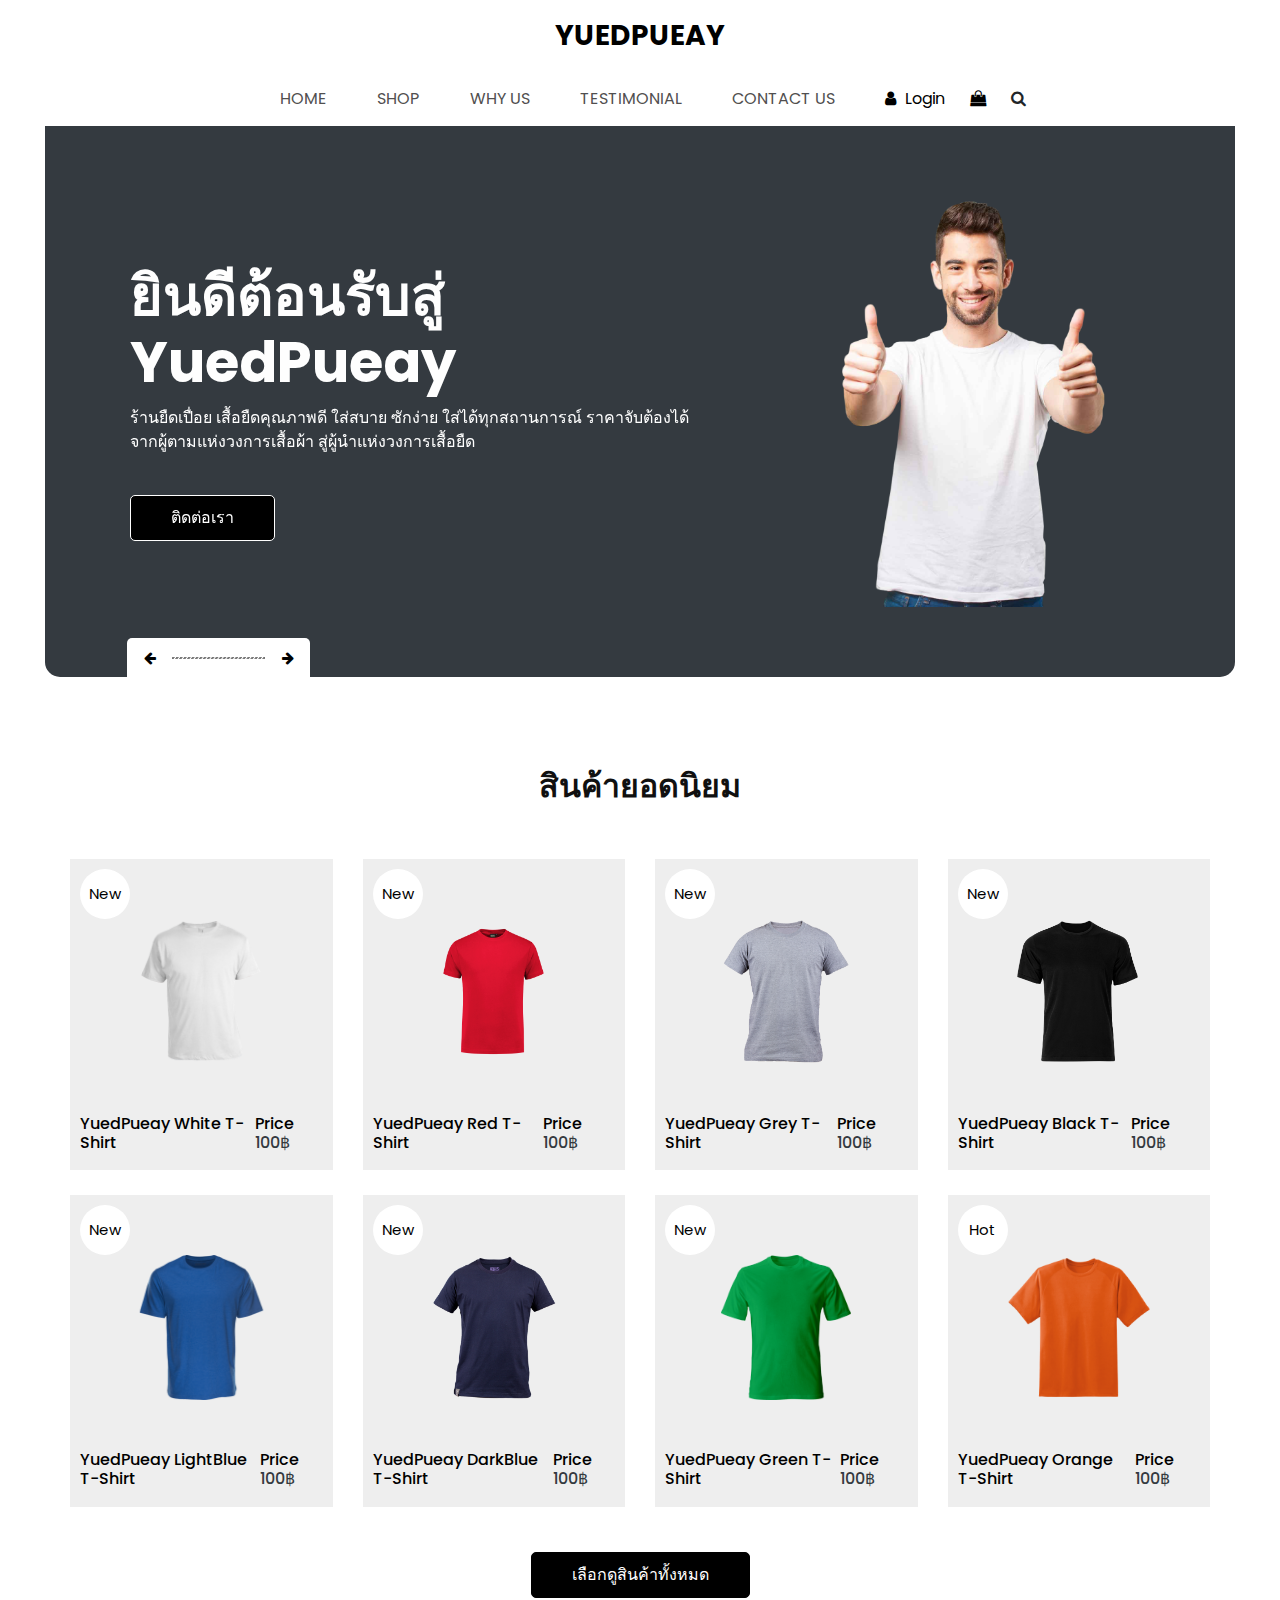
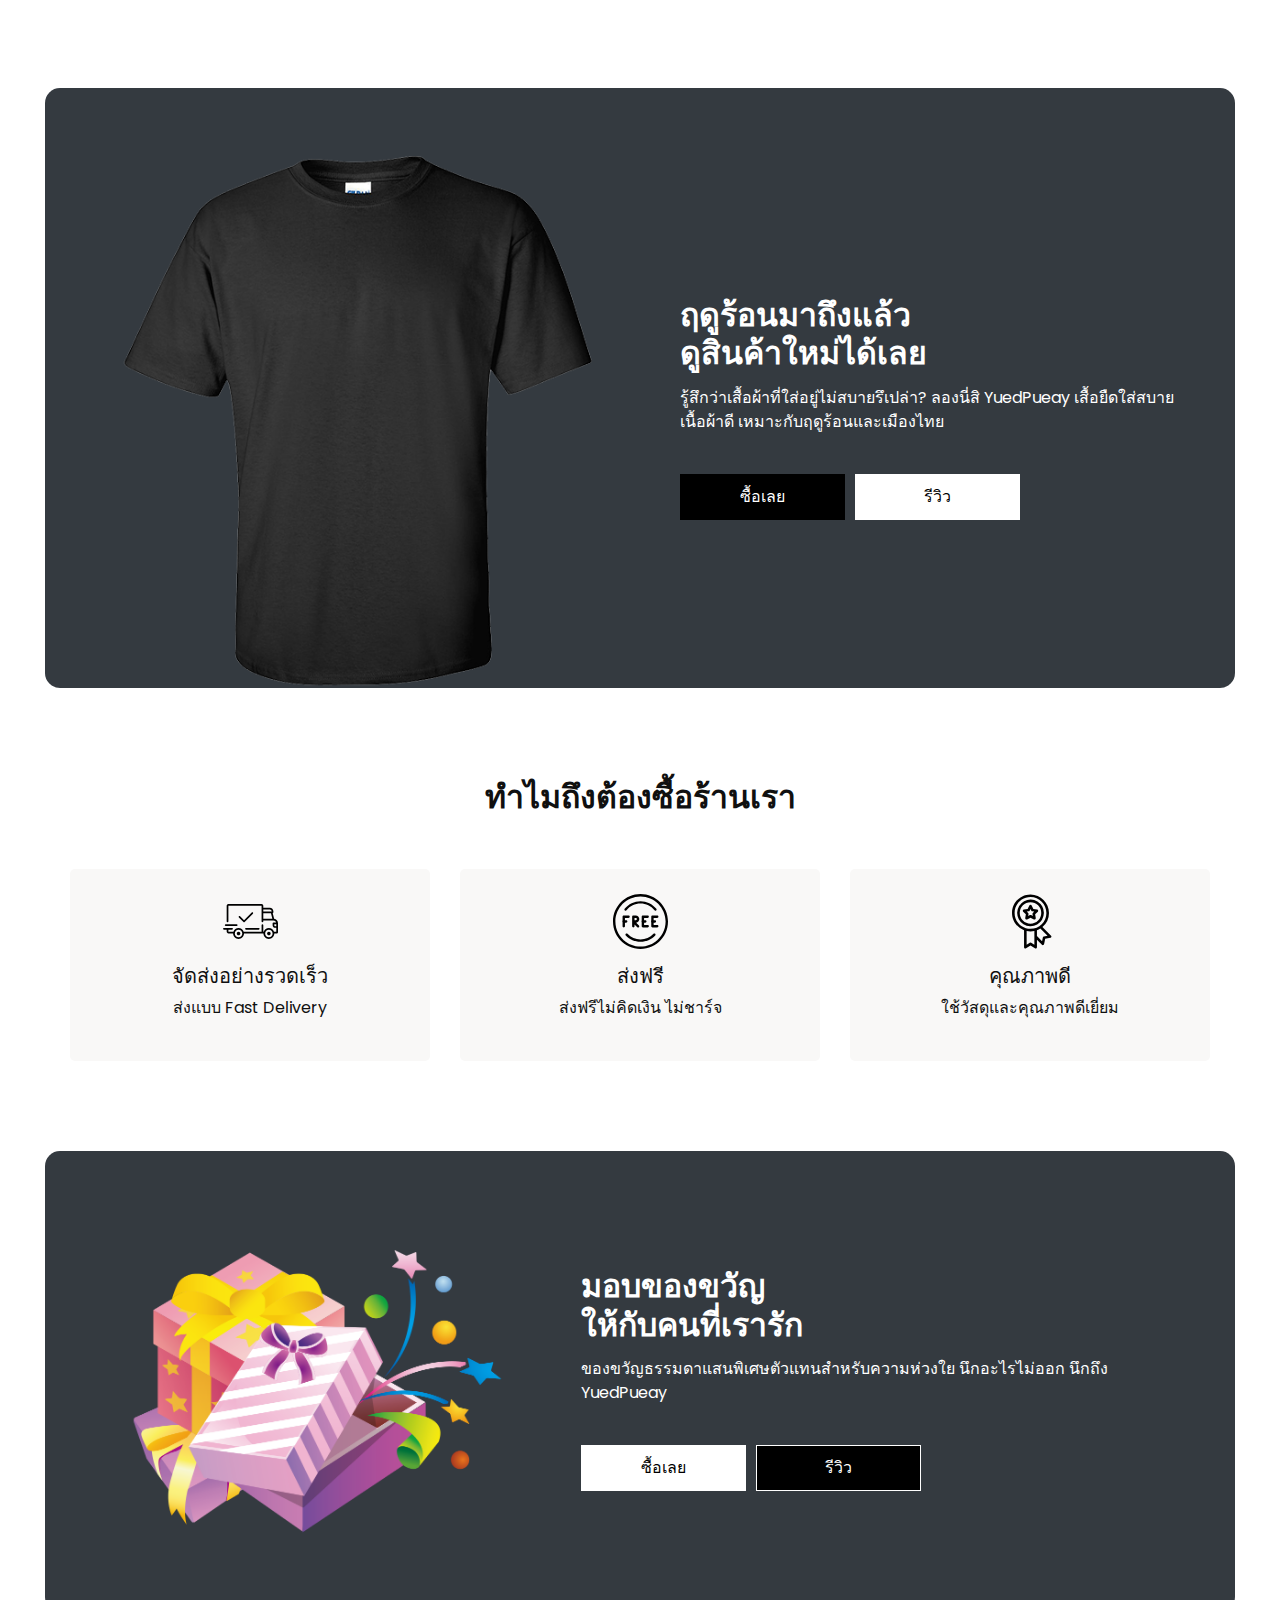
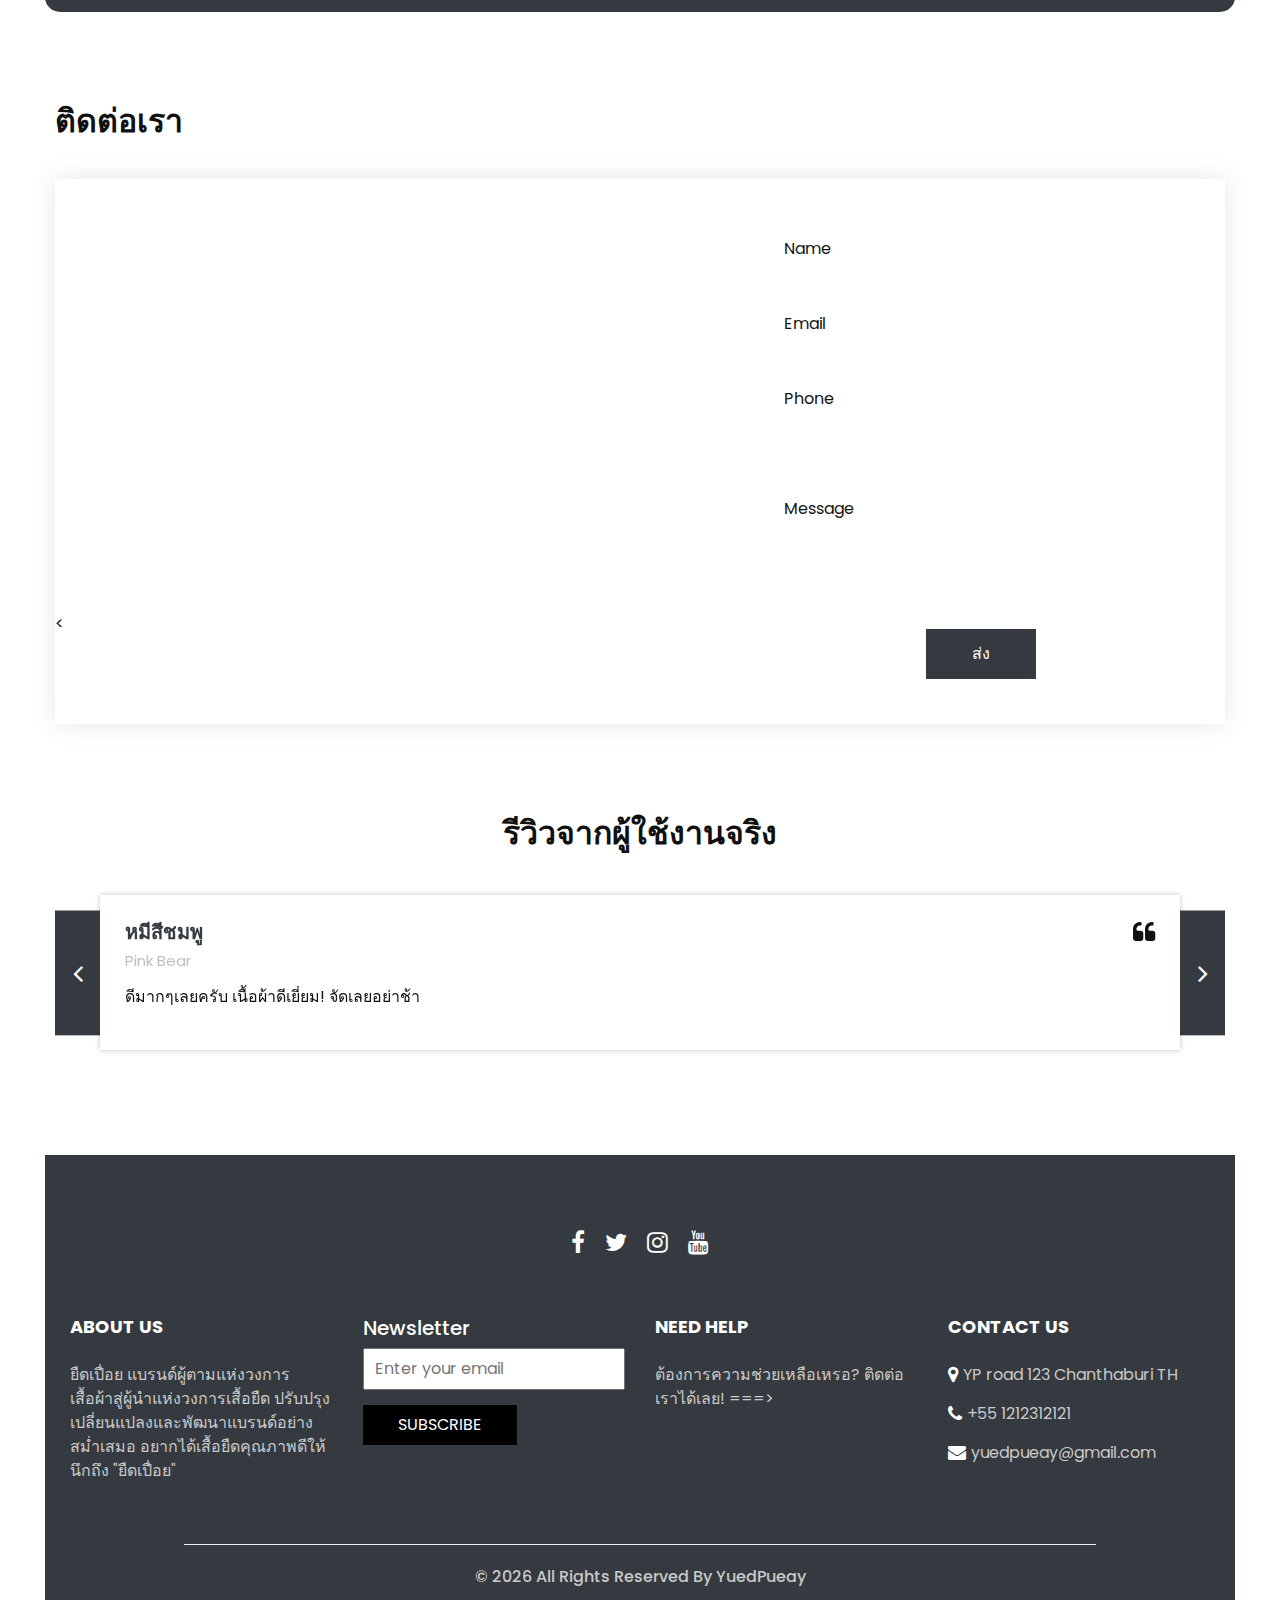
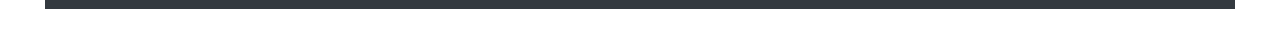
<file: index.html>
<!DOCTYPE html>
<html>

<head>
  <!-- Basic -->
  <meta charset="utf-8" />
  <meta http-equiv="X-UA-Compatible" content="IE=edge" />
  <!-- Mobile Metas -->
  <meta name="viewport" content="width=device-width, initial-scale=1, shrink-to-fit=no" />
  <!-- Site Metas -->
  <meta name="keywords" content="" />
  <meta name="description" content="" />
  <meta name="author" content="" />
  <link rel="shortcut icon" href="images/icon.png" type="image/x-icon">

  <title>
    YuedPueay
  </title>

  <!-- slider stylesheet -->
  <link rel="stylesheet" type="text/css" href="https://cdnjs.cloudflare.com/ajax/libs/OwlCarousel2/2.3.4/assets/owl.carousel.min.css" />

  <!-- bootstrap core css -->
  <link rel="stylesheet" type="text/css" href="css/bootstrap.css" />

  <!-- Custom styles for this template -->
  <link href="css/style.css" rel="stylesheet" />
  <!-- responsive style -->
  <link href="css/responsive.css" rel="stylesheet" />
</head>

<body>
  <div class="hero_area">
    <!-- header section strats -->
    <header class="header_section">
      <nav class="navbar navbar-expand-lg custom_nav-container ">
        <a class="navbar-brand" href="index.html">
          <span>
            YuedPueay
          </span>
        </a>
        <button class="navbar-toggler" type="button" data-toggle="collapse" data-target="#navbarSupportedContent" aria-controls="navbarSupportedContent" aria-expanded="false" aria-label="Toggle navigation">
          <span class=""></span>
        </button>

        <div class="collapse navbar-collapse" id="navbarSupportedContent">
          <ul class="navbar-nav  ">
            <li class="nav-item active">
              <a class="nav-link" href="index.html">Home <span class="sr-only">(current)</span></a>
            </li>
            <li class="nav-item">
              <a class="nav-link" href="shop.html">
                Shop
              </a>
            </li>
            <li class="nav-item">
              <a class="nav-link" href="why.html">
                Why Us
              </a>
            </li>
            <li class="nav-item">
              <a class="nav-link" href="testimonial.html">
                Testimonial
              </a>
            </li>
            <li class="nav-item">
              <a class="nav-link" href="contact.html">Contact Us</a>
            </li>
          </ul>
          <div class="user_option">
            <a href="">
              <i class="fa fa-user" aria-hidden="true"></i>
              <span>
                Login
              </span>
            </a>
            <a href="">
              <i class="fa fa-shopping-bag" aria-hidden="true"></i>
            </a>
            <form class="form-inline ">
              <button class="btn nav_search-btn" type="submit">
                <i class="fa fa-search" aria-hidden="true"></i>
              </button>
            </form>
          </div>
        </div>
      </nav>
    </header>
    <!-- end header section -->
    <!-- slider section -->

    <section class="slider_section">
      <div class="slider_container">
        <div id="carouselExampleIndicators" class="carousel slide" data-ride="carousel">
          <div class="carousel-inner">
            <div class="carousel-item active">
              <div class="container-fluid">
                <div class="row">
                  <div class="col-md-7">
                    <div class="detail-box">
                      <h1>
                        ยินดีต้อนรับสู่ <br>
                        YuedPueay
                      </h1>
                      <p>
                        ร้านยืดเปื่อย เสื้อยืดคุณภาพดี ใส่สบาย ซักง่าย ใส่ได้ทุกสถานการณ์ ราคาจับต้องได้ จากผู้ตามแห่งวงการเสื้อผ้า สู่ผู้นำแห่งวงการเสื้อยืด
                      </p>
                      <a href="contact.html">
                        ติดต่อเรา
                      </a>
                    </div>
                  </div>
                  <div class="col-md-5 ">
                    <div class="img-box">
                      <img src="images/pngegg.png" alt="" />
                    </div>
                  </div>
                </div>
              </div>
            </div>
            <div class="carousel-item ">
              <div class="container-fluid">
                <div class="row">
                  <div class="col-md-7">
                    <div class="detail-box">
                      <h1>
                        YuedPueay <br>
                        ผู้ตามสู่ผู้นำ
                      </h1>
                      <p>
                        ร้านยืดเปื่อย เสื้อยืดคุณภาพดี ใส่สบาย ซักง่าย ใส่ได้ทุกสถานการณ์ ราคาจับต้องได้ จากผู้ตามแห่งวงการเสื้อผ้า สู่ผู้นำแห่งวงการเสื้อยืด
                      </p>
                      <a href="">
                        ติดต่อเรา
                      </a>
                    </div>
                  </div>
                  <div class="col-md-5 ">
                    <div class="img-box">
                      <img src="images/pngegg.png" alt="" />
                    </div>
                  </div>
                </div>
              </div>
            </div>
            <div class="carousel-item ">
              <div class="container-fluid">
                <div class="row">
                  <div class="col-md-7">
                    <div class="detail-box">
                      <h1>
                        YuedPueay <br>
                        ราคาถูก จับต้องได้
                      </h1>
                      <p>
                        ร้านยืดเปื่อย เสื้อยืดคุณภาพดี ใส่สบาย ซักง่าย ใส่ได้ทุกสถานการณ์ ราคาจับต้องได้ จากผู้ตามแห่งวงการเสื้อผ้า สู่ผู้นำแห่งวงการเสื้อยืด
                      </p>
                      <a href="">
                        ติดต่อเรา
                      </a>
                    </div>
                  </div>
                  <div class="col-md-5 ">
                    <div class="img-box">
                      <img src="images/pngegg.png" alt="" />
                    </div>
                  </div>
                </div>
              </div>
            </div>
          </div>
          <div class="carousel_btn-box">
            <a class="carousel-control-prev" href="#carouselExampleIndicators" role="button" data-slide="prev">
              <i class="fa fa-arrow-left" aria-hidden="true"></i>
              <span class="sr-only">Previous</span>
            </a>
            <img src="images/line.png" alt="" />
            <a class="carousel-control-next" href="#carouselExampleIndicators" role="button" data-slide="next">
              <i class="fa fa-arrow-right" aria-hidden="true"></i>
              <span class="sr-only">Next</span>
            </a>
          </div>
        </div>
      </div>
    </section>

    <!-- end slider section -->
  </div>
  <!-- end hero area -->

  <!-- shop section -->

  <section class="shop_section layout_padding">
    <div class="container">
      <div class="heading_container heading_center">
        <h2>
          สินค้ายอดนิยม
        </h2>
      </div>
      <div class="row">
        <div class="col-sm-6 col-md-4 col-lg-3">
          <div class="box">
            <a href="">
              <div class="img-box">
                <img src="images/product 1.png" alt="">
              </div>
              <div class="detail-box">
                <h6>
                  YuedPueay White T-Shirt
                </h6>
                <h6>
                  Price
                  <span>
                    100฿
                  </span>
                </h6>
              </div>
              <div class="new">
                <span>
                  New
                </span>
              </div>
            </a>
          </div>
        </div>
        <div class="col-sm-6 col-md-4 col-lg-3">
          <div class="box">
            <a href="">
              <div class="img-box">
                <img src="images/product 2.png" alt="">
              </div>
              <div class="detail-box">
                <h6>
                  YuedPueay Red T-Shirt
                </h6>
                <h6>
                  Price
                  <span>
                    100฿
                  </span>
                </h6>
              </div>
              <div class="new">
                <span>
                  New
                </span>
              </div>
            </a>
          </div>
        </div>
        <div class="col-sm-6 col-md-4 col-lg-3">
          <div class="box">
            <a href="">
              <div class="img-box">
                <img src="images/product 3.png" alt="">
              </div>
              <div class="detail-box">
                <h6>
                  YuedPueay Grey T-Shirt
                </h6>
                <h6>
                  Price
                  <span>
                    100฿
                  </span>
                </h6>
              </div>
              <div class="new">
                <span>
                  New
                </span>
              </div>
            </a>
          </div>
        </div>
        <div class="col-sm-6 col-md-4 col-lg-3">
          <div class="box">
            <a href="">
              <div class="img-box">
                <img src="images/product 4.png" alt="">
              </div>
              <div class="detail-box">
                <h6>
                  YuedPueay Black T-Shirt
                </h6>
                <h6>
                  Price
                  <span>
                    100฿
                  </span>
                </h6>
              </div>
              <div class="new">
                <span>
                  New
                </span>
              </div>
            </a>
          </div>
        </div>
        <div class="col-sm-6 col-md-4 col-lg-3">
          <div class="box">
            <a href="">
              <div class="img-box">
                <img src="images/product 5.png" alt="">
              </div>
              <div class="detail-box">
                <h6>
                  YuedPueay LightBlue T-Shirt
                </h6>
                <h6>
                  Price
                  <span>
                    100฿
                  </span>
                </h6>
              </div>
              <div class="new">
                <span>
                  New
                </span>
              </div>
            </a>
          </div>
        </div>
        <div class="col-sm-6 col-md-4 col-lg-3">
          <div class="box">
            <a href="">
              <div class="img-box">
                <img src="images/product 6.png" alt="">
              </div>
              <div class="detail-box">
                <h6>
                  YuedPueay DarkBlue T-Shirt
                </h6>
                <h6>
                  Price
                  <span>
                    100฿
                  </span>
                </h6>
              </div>
              <div class="new">
                <span>
                  New
                </span>
              </div>
            </a>
          </div>
        </div>
        <div class="col-sm-6 col-md-4 col-lg-3">
          <div class="box">
            <a href="">
              <div class="img-box">
                <img src="images/product 7.png" alt="">
              </div>
              <div class="detail-box">
                <h6>
                  YuedPueay Green T-Shirt
                </h6>
                <h6>
                  Price
                  <span>
                    100฿
                  </span>
                </h6>
              </div>
              <div class="new">
                <span>
                  New
                </span>
              </div>
            </a>
          </div>
        </div>
        <div class="col-sm-6 col-md-4 col-lg-3">
          <div class="box">
            <a href="">
              <div class="img-box">
                <img src="images/product 8.png" alt="">
              </div>
              <div class="detail-box">
                <h6>
                  YuedPueay Orange T-Shirt
                </h6>
                <h6>
                  Price
                  <span>
                    100฿
                  </span>
                </h6>
              </div>
              <div class="new">
                <span>
                  Hot
                </span>
              </div>
            </a>
          </div>
        </div>
      </div>
      <div class="btn-box">
        <a href="shop.html">
          เลือกดูสินค้าทั้งหมด
        </a>
      </div>
    </div>
  </section>

  <!-- end shop section -->

  <!-- saving section -->

  <section class="saving_section ">
    <div class="box">
      <div class="container-fluid">
        <div class="row">
          <div class="col-lg-6">
            <div class="img-box">
              <img src="images/saving 2.png" alt="">
            </div>
          </div>
          <div class="col-lg-6">
            <div class="detail-box">
              <div class="heading_container">
                <h2>
                  ฤดูร้อนมาถึงแล้ว <br>
                  ดูสินค้าใหม่ได้เลย
                </h2>
              </div>
              <p>
                รู้สึกว่าเสื้อผ้าที่ใส่อยู่ไม่สบายรึเปล่า? ลองนี่สิ YuedPueay เสื้อยืดใส่สบาย เนื้อผ้าดี เหมาะกับฤดูร้อนและเมืองไทย
              </p>
              <div class="btn-box">
                <a href="shop.html" class="btn1">
                  ซื้อเลย
                </a>
                <a href="testimonial.html" class="btn2">
                  รีวิว
                </a>
              </div>
            </div>
          </div>
        </div>
      </div>
    </div>
  </section>

  <!-- end saving section -->

  <!-- why section -->

  <section class="why_section layout_padding">
    <div class="container">
      <div class="heading_container heading_center">
        <h2>
          ทำไมถึงต้องซื้อร้านเรา
        </h2>
      </div>
      <div class="row">
        <div class="col-md-4">
          <div class="box ">
            <div class="img-box">
              <svg version="1.1" id="Layer_1" xmlns="http://www.w3.org/2000/svg" xmlns:xlink="http://www.w3.org/1999/xlink" x="0px" y="0px" viewBox="0 0 512 512" style="enable-background:new 0 0 512 512;" xml:space="preserve">
                <g>
                  <g>
                    <path d="M476.158,231.363l-13.259-53.035c3.625-0.77,6.345-3.986,6.345-7.839v-8.551c0-18.566-15.105-33.67-33.67-33.67h-60.392
                 V110.63c0-9.136-7.432-16.568-16.568-16.568H50.772c-9.136,0-16.568,7.432-16.568,16.568V256c0,4.427,3.589,8.017,8.017,8.017
                 c4.427,0,8.017-3.589,8.017-8.017V110.63c0-0.295,0.239-0.534,0.534-0.534h307.841c0.295,0,0.534,0.239,0.534,0.534v145.372
                 c0,4.427,3.589,8.017,8.017,8.017c4.427,0,8.017-3.589,8.017-8.017v-9.088h94.569c0.008,0,0.014,0.002,0.021,0.002
                 c0.008,0,0.015-0.001,0.022-0.001c11.637,0.008,21.518,7.646,24.912,18.171h-24.928c-4.427,0-8.017,3.589-8.017,8.017v17.102
                 c0,13.851,11.268,25.119,25.119,25.119h9.086v35.273h-20.962c-6.886-19.883-25.787-34.205-47.982-34.205
                 s-41.097,14.322-47.982,34.205h-3.86v-60.393c0-4.427-3.589-8.017-8.017-8.017c-4.427,0-8.017,3.589-8.017,8.017v60.391H192.817
                 c-6.886-19.883-25.787-34.205-47.982-34.205s-41.097,14.322-47.982,34.205H50.772c-0.295,0-0.534-0.239-0.534-0.534v-17.637
                 h34.739c4.427,0,8.017-3.589,8.017-8.017s-3.589-8.017-8.017-8.017H8.017c-4.427,0-8.017,3.589-8.017,8.017
                 s3.589,8.017,8.017,8.017h26.188v17.637c0,9.136,7.432,16.568,16.568,16.568h43.304c-0.002,0.178-0.014,0.355-0.014,0.534
                 c0,27.996,22.777,50.772,50.772,50.772s50.772-22.776,50.772-50.772c0-0.18-0.012-0.356-0.014-0.534h180.67
                 c-0.002,0.178-0.014,0.355-0.014,0.534c0,27.996,22.777,50.772,50.772,50.772c27.995,0,50.772-22.776,50.772-50.772
                 c0-0.18-0.012-0.356-0.014-0.534h26.203c4.427,0,8.017-3.589,8.017-8.017v-85.511C512,251.989,496.423,234.448,476.158,231.363z
                  M375.182,144.301h60.392c9.725,0,17.637,7.912,17.637,17.637v0.534h-78.029V144.301z M375.182,230.881v-52.376h71.235
                 l13.094,52.376H375.182z M144.835,401.904c-19.155,0-34.739-15.583-34.739-34.739s15.584-34.739,34.739-34.739
                 c19.155,0,34.739,15.583,34.739,34.739S163.99,401.904,144.835,401.904z M427.023,401.904c-19.155,0-34.739-15.583-34.739-34.739
                 s15.584-34.739,34.739-34.739c19.155,0,34.739,15.583,34.739,34.739S446.178,401.904,427.023,401.904z M495.967,299.29h-9.086
                 c-5.01,0-9.086-4.076-9.086-9.086v-9.086h18.171V299.29z" />
                  </g>
                </g>
                <g>
                  <g>
                    <path d="M144.835,350.597c-9.136,0-16.568,7.432-16.568,16.568c0,9.136,7.432,16.568,16.568,16.568
                 c9.136,0,16.568-7.432,16.568-16.568C161.403,358.029,153.971,350.597,144.835,350.597z" />
                  </g>
                </g>
                <g>
                  <g>
                    <path d="M427.023,350.597c-9.136,0-16.568,7.432-16.568,16.568c0,9.136,7.432,16.568,16.568,16.568
                 c9.136,0,16.568-7.432,16.568-16.568C443.591,358.029,436.159,350.597,427.023,350.597z" />
                  </g>
                </g>
                <g>
                  <g>
                    <path d="M332.96,316.393H213.244c-4.427,0-8.017,3.589-8.017,8.017s3.589,8.017,8.017,8.017H332.96
                 c4.427,0,8.017-3.589,8.017-8.017S337.388,316.393,332.96,316.393z" />
                  </g>
                </g>
                <g>
                  <g>
                    <path d="M127.733,282.188H25.119c-4.427,0-8.017,3.589-8.017,8.017s3.589,8.017,8.017,8.017h102.614
                 c4.427,0,8.017-3.589,8.017-8.017S132.16,282.188,127.733,282.188z" />
                  </g>
                </g>
                <g>
                  <g>
                    <path d="M278.771,173.37c-3.13-3.13-8.207-3.13-11.337,0.001l-71.292,71.291l-37.087-37.087c-3.131-3.131-8.207-3.131-11.337,0
                 c-3.131,3.131-3.131,8.206,0,11.337l42.756,42.756c1.565,1.566,3.617,2.348,5.668,2.348s4.104-0.782,5.668-2.348l76.96-76.96
                 C281.901,181.576,281.901,176.501,278.771,173.37z" />
                  </g>
                </g>
                <g>
                </g>
                <g>
                </g>
                <g>
                </g>
                <g>
                </g>
                <g>
                </g>
                <g>
                </g>
                <g>
                </g>
                <g>
                </g>
                <g>
                </g>
                <g>
                </g>
                <g>
                </g>
                <g>
                </g>
                <g>
                </g>
                <g>
                </g>
                <g>
                </g>
              </svg>
            </div>
            <div class="detail-box">
              <h5>
                จัดส่งอย่างรวดเร็ว
              </h5>
              <p>
                ส่งแบบ Fast Delivery
              </p>
            </div>
          </div>
        </div>
        <div class="col-md-4">
          <div class="box ">
            <div class="img-box">
              <svg version="1.1" id="Capa_1" xmlns="http://www.w3.org/2000/svg" xmlns:xlink="http://www.w3.org/1999/xlink" x="0px" y="0px" viewBox="0 0 490.667 490.667" style="enable-background:new 0 0 490.667 490.667;" xml:space="preserve">
                <g>
                  <g>
                    <path d="M138.667,192H96c-5.888,0-10.667,4.779-10.667,10.667V288c0,5.888,4.779,10.667,10.667,10.667s10.667-4.779,10.667-10.667
                 v-74.667h32c5.888,0,10.667-4.779,10.667-10.667S144.555,192,138.667,192z" />
                  </g>
                </g>
                <g>
                  <g>
                    <path d="M117.333,234.667H96c-5.888,0-10.667,4.779-10.667,10.667S90.112,256,96,256h21.333c5.888,0,10.667-4.779,10.667-10.667
                 S123.221,234.667,117.333,234.667z" />
                  </g>
                </g>
                <g>
                  <g>
                    <path d="M245.333,0C110.059,0,0,110.059,0,245.333s110.059,245.333,245.333,245.333s245.333-110.059,245.333-245.333
                 S380.608,0,245.333,0z M245.333,469.333c-123.52,0-224-100.48-224-224s100.48-224,224-224s224,100.48,224,224
                 S368.853,469.333,245.333,469.333z" />
                  </g>
                </g>
                <g>
                  <g>
                    <path d="M386.752,131.989C352.085,88.789,300.544,64,245.333,64s-106.752,24.789-141.419,67.989
                 c-3.691,4.587-2.965,11.307,1.643,14.997c4.587,3.691,11.307,2.965,14.976-1.643c30.613-38.144,76.096-60.011,124.8-60.011
                 s94.187,21.867,124.779,60.011c2.112,2.624,5.205,3.989,8.32,3.989c2.368,0,4.715-0.768,6.677-2.347
                 C389.717,143.296,390.443,136.576,386.752,131.989z" />
                  </g>
                </g>
                <g>
                  <g>
                    <path d="M376.405,354.923c-4.224-4.032-11.008-3.861-15.061,0.405c-30.613,32.235-71.808,50.005-116.011,50.005
                 s-85.397-17.771-115.989-50.005c-4.032-4.309-10.816-4.437-15.061-0.405c-4.309,4.053-4.459,10.816-0.405,15.083
                 c34.667,36.544,81.344,56.661,131.456,56.661s96.789-20.117,131.477-56.661C380.864,365.739,380.693,358.976,376.405,354.923z" />
                  </g>
                </g>
                <g>
                  <g>
                    <path d="M206.805,255.723c15.701-2.027,27.861-15.488,27.861-31.723c0-17.643-14.357-32-32-32h-21.333
                 c-5.888,0-10.667,4.779-10.667,10.667v42.581c0,0.043,0,0.107,0,0.149V288c0,5.888,4.779,10.667,10.667,10.667
                 S192,293.888,192,288v-16.917l24.448,24.469c2.091,2.069,4.821,3.115,7.552,3.115c2.731,0,5.461-1.045,7.531-3.136
                 c4.16-4.16,4.16-10.923,0-15.083L206.805,255.723z M192,234.667v-21.333h10.667c5.867,0,10.667,4.779,10.667,10.667
                 s-4.8,10.667-10.667,10.667H192z" />
                  </g>
                </g>
                <g>
                  <g>
                    <path d="M309.333,277.333h-32v-64h32c5.888,0,10.667-4.779,10.667-10.667S315.221,192,309.333,192h-42.667
                 c-5.888,0-10.667,4.779-10.667,10.667V288c0,5.888,4.779,10.667,10.667,10.667h42.667c5.888,0,10.667-4.779,10.667-10.667
                 S315.221,277.333,309.333,277.333z" />
                  </g>
                </g>
                <g>
                  <g>
                    <path d="M288,234.667h-21.333c-5.888,0-10.667,4.779-10.667,10.667S260.779,256,266.667,256H288
                 c5.888,0,10.667-4.779,10.667-10.667S293.888,234.667,288,234.667z" />
                  </g>
                </g>
                <g>
                  <g>
                    <path d="M394.667,277.333h-32v-64h32c5.888,0,10.667-4.779,10.667-10.667S400.555,192,394.667,192H352
                 c-5.888,0-10.667,4.779-10.667,10.667V288c0,5.888,4.779,10.667,10.667,10.667h42.667c5.888,0,10.667-4.779,10.667-10.667
                 S400.555,277.333,394.667,277.333z" />
                  </g>
                </g>
                <g>
                  <g>
                    <path d="M373.333,234.667H352c-5.888,0-10.667,4.779-10.667,10.667S346.112,256,352,256h21.333
                 c5.888,0,10.667-4.779,10.667-10.667S379.221,234.667,373.333,234.667z" />
                  </g>
                </g>
                <g>
                </g>
                <g>
                </g>
                <g>
                </g>
                <g>
                </g>
                <g>
                </g>
                <g>
                </g>
                <g>
                </g>
                <g>
                </g>
                <g>
                </g>
                <g>
                </g>
                <g>
                </g>
                <g>
                </g>
                <g>
                </g>
                <g>
                </g>
                <g>
                </g>
              </svg>
            </div>
            <div class="detail-box">
              <h5>
                ส่งฟรี
              </h5>
              <p>
                ส่งฟรีไม่คิดเงิน ไม่ชาร์จ
              </p>
            </div>
          </div>
        </div>
        <div class="col-md-4">
          <div class="box ">
            <div class="img-box">
              <svg id="_30_Premium" height="512" viewBox="0 0 512 512" width="512" xmlns="http://www.w3.org/2000/svg" data-name="30_Premium">
                <g id="filled">
                  <path d="m252.92 300h3.08a124.245 124.245 0 1 0 -4.49-.09c.075.009.15.023.226.03.394.039.789.06 1.184.06zm-96.92-124a100 100 0 1 1 100 100 100.113 100.113 0 0 1 -100-100z" />
                  <path d="m447.445 387.635-80.4-80.4a171.682 171.682 0 0 0 60.955-131.235c0-94.841-77.159-172-172-172s-172 77.159-172 172c0 73.747 46.657 136.794 112 161.2v158.8c-.3 9.289 11.094 15.384 18.656 9.984l41.344-27.562 41.344 27.562c7.574 5.4 18.949-.7 18.656-9.984v-70.109l46.6 46.594c6.395 6.789 18.712 3.025 20.253-6.132l9.74-48.724 48.725-9.742c9.163-1.531 12.904-13.893 6.127-20.252zm-339.445-211.635c0-81.607 66.393-148 148-148s148 66.393 148 148-66.393 148-148 148-148-66.393-148-148zm154.656 278.016a12 12 0 0 0 -13.312 0l-29.344 19.562v-129.378a172.338 172.338 0 0 0 72 0v129.38zm117.381-58.353a12 12 0 0 0 -9.415 9.415l-6.913 34.58-47.709-47.709v-54.749a171.469 171.469 0 0 0 31.467-15.6l67.151 67.152z" />
                  <path d="m287.62 236.985c8.349 4.694 19.251-3.212 17.367-12.618l-5.841-35.145 25.384-25c7.049-6.5 2.89-19.3-6.634-20.415l-35.23-5.306-15.933-31.867c-4.009-8.713-17.457-8.711-21.466 0l-15.933 31.866-35.23 5.306c-9.526 1.119-13.681 13.911-6.634 20.415l25.384 25-5.841 35.145c-1.879 9.406 9 17.31 17.367 12.618l31.62-16.414zm-53-32.359 2.928-17.615a12 12 0 0 0 -3.417-10.516l-12.721-12.531 17.658-2.66a12 12 0 0 0 8.947-6.5l7.985-15.971 7.985 15.972a12 12 0 0 0 8.947 6.5l17.658 2.66-12.723 12.535a12 12 0 0 0 -3.417 10.516l2.928 17.615-15.849-8.231a12 12 0 0 0 -11.058 0z" />
                </g>
              </svg>
            </div>
            <div class="detail-box">
              <h5>
                คุณภาพดี
              </h5>
              <p>
                ใช้วัสดุและคุณภาพดีเยี่ยม
              </p>
            </div>
          </div>
        </div>
      </div>
    </div>
  </section>

  <!-- end why section -->


  <!-- gift section -->

  <section class="gift_section layout_padding-bottom">
    <div class="box ">
      <div class="container-fluid">
        <div class="row">
          <div class="col-md-5">
            <div class="img_container">
              <div class="img-box">
                <img src="images/Gift 01.png" alt="">
              </div>
            </div>
          </div>
          <div class="col-md-7">
            <div class="detail-box">
              <div class="heading_container">
                <h2>
                  มอบของขวัญ <br>
                  ให้กับคนที่เรารัก
                </h2>
              </div>
              <p>
                ของขวัญธรรมดาแสนพิเศษตัวแทนสำหรับความห่วงใย นึกอะไรไม่ออก นึกถึง YuedPueay
              </p>
              <div class="btn-box">
                <a href="shop.html" class="btn1">
                  ซื้อเลย
                </a>
                <a href="testimonial.html" class="btn2">
                  รีวิว
                </a>
              </div>
            </div>
          </div>
        </div>
      </div>
    </div>
  </section>


  <!-- end gift section -->


  <!-- contact section -->

  <section class="contact_section ">
    <div class="container px-0">
      <div class="heading_container ">
        <h2 class="">
          ติดต่อเรา
        </h2>
      </div>
    </div>
    <div class="container container-bg">
      <div class="row">
        <div class="col-lg-7 col-md-6 px-0">
          <div class="map_container">
            <div class="map-responsive">
              <<iframe src="https://www.google.com/maps/embed?pb=!1m17!1m12!1m3!1d973.450288350264!2d102.09924592847571!3d12.595352999227204!2m3!1f0!2f0!3f0!3m2!1i1024!2i768!4f13.1!3m2!1m1!2zMTLCsDM1JzQzLjMiTiAxMDLCsDA1JzU5LjYiRQ!5e0!3m2!1sth!2sth!4v1694442106996!5m2!1sth!2sth" width="600" height="450" style="border:0;" allowfullscreen="" loading="lazy" referrerpolicy="no-referrer-when-downgrade"></iframe>
            </div>
          </div>
        </div>
        <div class="col-md-6 col-lg-5 px-0">
          <form action="#">
            <div>
              <input type="text" placeholder="Name" />
            </div>
            <div>
              <input type="email" placeholder="Email" />
            </div>
            <div>
              <input type="text" placeholder="Phone" />
            </div>
            <div>
              <input type="text" class="message-box" placeholder="Message" />
            </div>
            <div class="d-flex ">
              <button>
                ส่ง
              </button>
            </div>
          </form>
        </div>
      </div>
    </div>
  </section>

  <!-- end contact section -->

  <!-- client section -->
  <section class="client_section layout_padding">
    <div class="container">
      <div class="heading_container heading_center">
        <h2>
          รีวิวจากผู้ใช้งานจริง
        </h2>
      </div>
    </div>
    <div class="container px-0">
      <div id="customCarousel2" class="carousel  carousel-fade" data-ride="carousel">
        <div class="carousel-inner">
          <div class="carousel-item active">
            <div class="box">
              <div class="client_info">
                <div class="client_name">
                  <h5>
                    หมีสีชมพู
                  </h5>
                  <h6>
                    Pink Bear
                  </h6>
                </div>
                <i class="fa fa-quote-left" aria-hidden="true"></i>
              </div>
              <p>
                ดีมากๆเลยครับ เนื้อผ้าดีเยี่ยม! จัดเลยอย่าช้า
              </p>
            </div>
          </div>
          <div class="carousel-item">
            <div class="box">
              <div class="client_info">
                <div class="client_name">
                  <h5>
                    ไอรอนแมนเมืองไทย
                  </h5>
                  <h6>
                    IronMan Thailand
                  </h6>
                </div>
                <i class="fa fa-quote-left" aria-hidden="true"></i>
              </div>
              <p>
                อากาศร้อนแบบนี้ เนื้อผ้าแบบนี้เหมาะมากครับ ใส่สบาย ไม่อับ ถูกใจไอรอนแมนสุดๆ !
              </p>
            </div>
          </div>
          <div class="carousel-item">
            <div class="box">
              <div class="client_info">
                <div class="client_name">
                  <h5>
                    จอห์นวิค
                  </h5>
                  <h6>
                    JohnWick
                  </h6>
                </div>
                <i class="fa fa-quote-left" aria-hidden="true"></i>
              </div>
              <p>
                เปื่อนสีแดงแค่ไหนก็ซักออกได้ สวยด้วยนะ ถูกใจด้วย ถูกใจสุดๆ 
              </p>
            </div>
          </div>
        </div>
        <div class="carousel_btn-box">
          <a class="carousel-control-prev" href="#customCarousel2" role="button" data-slide="prev">
            <i class="fa fa-angle-left" aria-hidden="true"></i>
            <span class="sr-only">Previous</span>
          </a>
          <a class="carousel-control-next" href="#customCarousel2" role="button" data-slide="next">
            <i class="fa fa-angle-right" aria-hidden="true"></i>
            <span class="sr-only">Next</span>
          </a>
        </div>
      </div>
    </div>
  </section>
  <!-- end client section -->

  <!-- info section -->

  <section class="info_section  layout_padding2-top">
    <div class="social_container">
      <div class="social_box">
        <a href="https://www.facebook.com">
          <i class="fa fa-facebook" aria-hidden="true"></i>
        </a>
        <a href="https://twitter.com/?lang=th">
          <i class="fa fa-twitter" aria-hidden="true"></i>
        </a>
        <a href="https://www.instagram.com/">
          <i class="fa fa-instagram" aria-hidden="true"></i>
        </a>
        <a href="https://www.youtube.com/?hl=th">
          <i class="fa fa-youtube" aria-hidden="true"></i>
        </a>
      </div>
    </div>
    <div class="info_container ">
      <div class="container">
        <div class="row">
          <div class="col-md-6 col-lg-3">
            <h6>
              ABOUT US
            </h6>
            <p>
              ยืดเปื่อย แบรนด์ผู้ตามแห่งวงการเสื้อผ้าสู่ผู้นำแห่งวงการเสื้อยืด ปรับปรุง เปลี่ยนแปลงและพัฒนาแบรนด์อย่างสม่ำเสมอ อยากได้เสื้อยืดคุณภาพดีให้นึกถึง "ยืดเปื่อย"
            </p>
          </div>
          <div class="col-md-6 col-lg-3">
            <div class="info_form ">
              <h5>
                Newsletter
              </h5>
              <form action="#">
                <input type="email" placeholder="Enter your email">
                <button>
                  Subscribe
                </button>
              </form>
            </div>
          </div>
          <div class="col-md-6 col-lg-3">
            <h6>
              NEED HELP
            </h6>
            <p>
              ต้องการความช่วยเหลือเหรอ? ติดต่อเราได้เลย! ===>
            </p>
          </div>
          <div class="col-md-6 col-lg-3">
            <h6>
              CONTACT US
            </h6>
            <div class="info_link-box">
              <a href="">
                <i class="fa fa-map-marker" aria-hidden="true"></i>
                <span> YP road 123 Chanthaburi TH </span>
              </a>
              <a href="">
                <i class="fa fa-phone" aria-hidden="true"></i>
                <span>+55 1212312121</span>
              </a>
              <a href="">
                <i class="fa fa-envelope" aria-hidden="true"></i>
                <span> yuedpueay@gmail.com</span>
              </a>
            </div>
          </div>
        </div>
      </div>
    </div>
    <!-- footer section -->
    <footer class=" footer_section">
      <div class="container">
        <p>
          &copy; <span id="displayYear"></span> All Rights Reserved By
          <a href="https://html.design/">YuedPueay</a>
        </p>
      </div>
    </footer>
    <!-- footer section -->

  </section>

  <!-- end info section -->


  <script src="js/jquery-3.4.1.min.js"></script>
  <script src="js/bootstrap.js"></script>
  <script src="https://cdnjs.cloudflare.com/ajax/libs/OwlCarousel2/2.3.4/owl.carousel.min.js">
  </script>
  <script src="js/custom.js"></script>

</body>

</html>
</file>
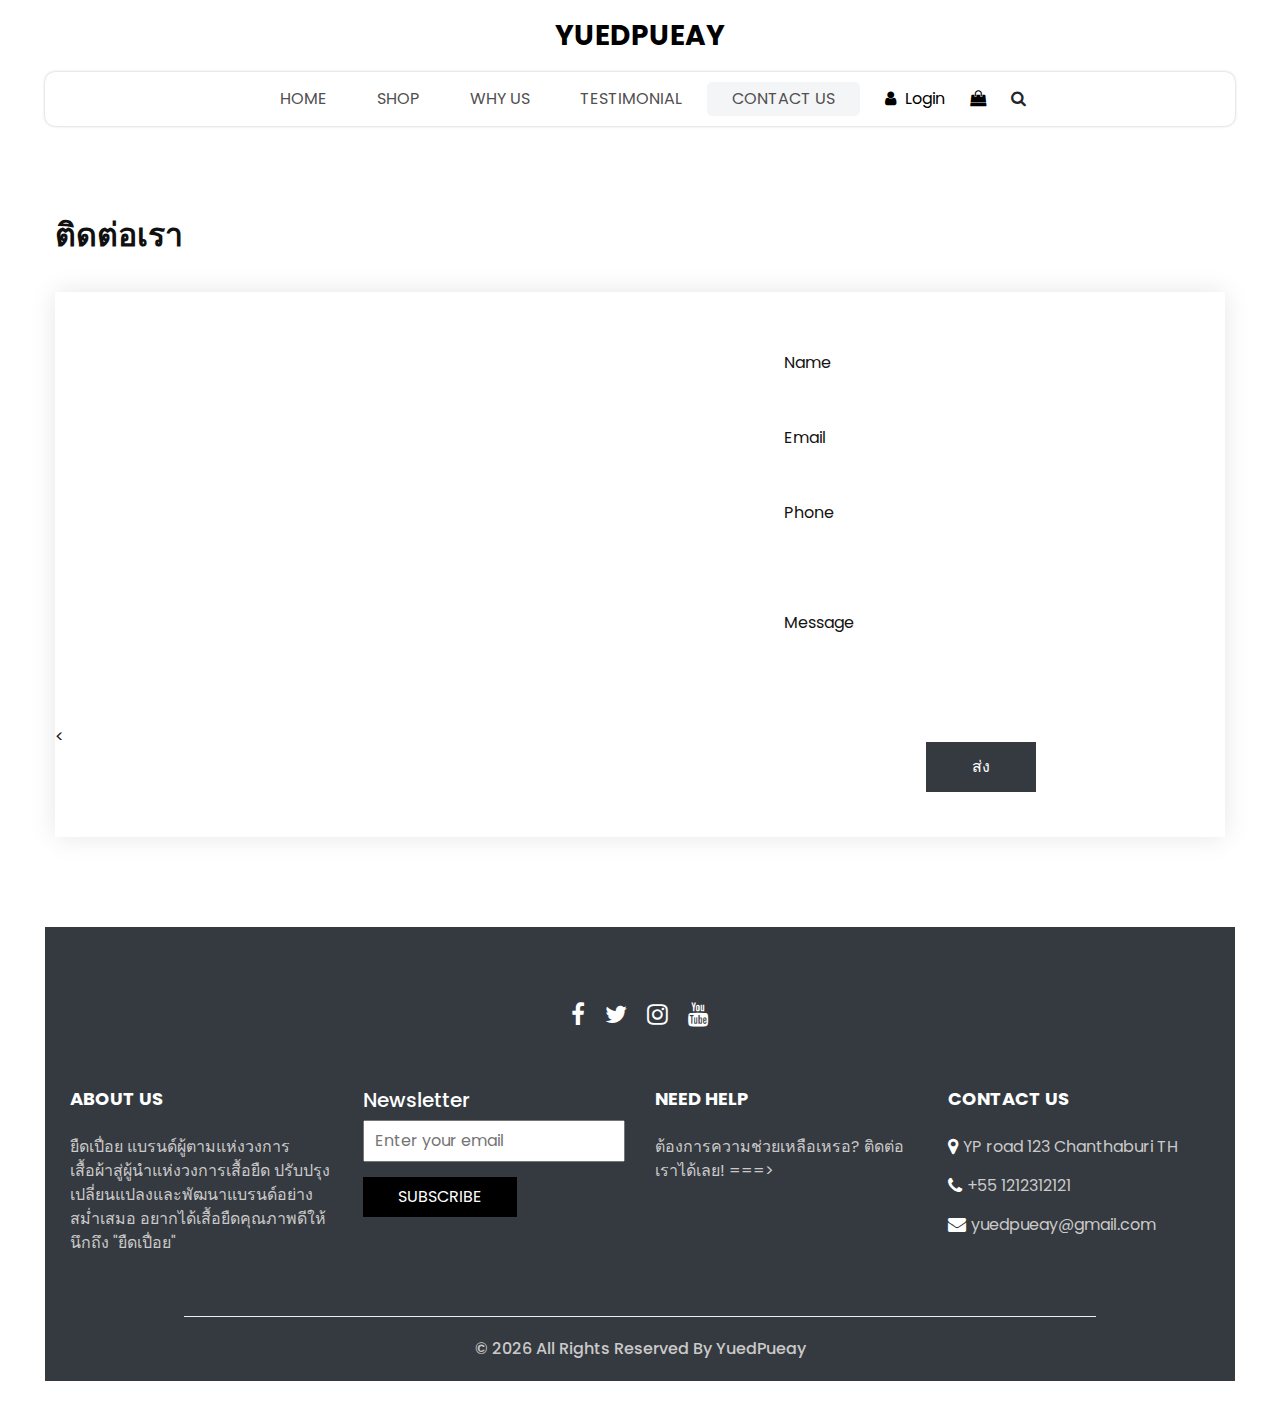
<file: contact.html>
<!DOCTYPE html>
<html>

<head>
  <!-- Basic -->
  <meta charset="utf-8" />
  <meta http-equiv="X-UA-Compatible" content="IE=edge" />
  <!-- Mobile Metas -->
  <meta name="viewport" content="width=device-width, initial-scale=1, shrink-to-fit=no" />
  <!-- Site Metas -->
  <meta name="keywords" content="" />
  <meta name="description" content="" />
  <meta name="author" content="" />
  <link rel="shortcut icon" href="images/icon.png" type="image/x-icon">

  <title>
    YuedPueay
  </title>

  <!-- slider stylesheet -->
  <link rel="stylesheet" type="text/css" href="https://cdnjs.cloudflare.com/ajax/libs/OwlCarousel2/2.3.4/assets/owl.carousel.min.css" />

  <!-- bootstrap core css -->
  <link rel="stylesheet" type="text/css" href="css/bootstrap.css" />

  <!-- Custom styles for this template -->
  <link href="css/style.css" rel="stylesheet" />
  <!-- responsive style -->
  <link href="css/responsive.css" rel="stylesheet" />
</head>

<body>
  <div class="hero_area">
    <!-- header section strats -->
    <header class="header_section">
      <nav class="navbar navbar-expand-lg custom_nav-container ">
        <a class="navbar-brand" href="index.html">
          <span>
            YuedPueay
          </span>
        </a>
        <button class="navbar-toggler" type="button" data-toggle="collapse" data-target="#navbarSupportedContent" aria-controls="navbarSupportedContent" aria-expanded="false" aria-label="Toggle navigation">
          <span class=""></span>
        </button>

        <div class="collapse navbar-collapse innerpage_navbar" id="navbarSupportedContent">
          <ul class="navbar-nav  ">
            <li class="nav-item ">
              <a class="nav-link" href="index.html">Home <span class="sr-only">(current)</span></a>
            </li>
            <li class="nav-item">
              <a class="nav-link" href="shop.html">
                Shop
              </a>
            </li>
            <li class="nav-item">
              <a class="nav-link" href="why.html">
                Why Us
              </a>
            </li>
            <li class="nav-item">
              <a class="nav-link" href="testimonial.html">
                Testimonial
              </a>
            </li>
            <li class="nav-item active">
              <a class="nav-link" href="contact.html">Contact Us</a>
            </li>
          </ul>
          <div class="user_option">
            <a href="">
              <i class="fa fa-user" aria-hidden="true"></i>
              <span>
                Login
              </span>
            </a>
            <a href="">
              <i class="fa fa-shopping-bag" aria-hidden="true"></i>
            </a>
            <form class="form-inline ">
              <button class="btn nav_search-btn" type="submit">
                <i class="fa fa-search" aria-hidden="true"></i>
              </button>
            </form>
          </div>
        </div>
      </nav>
    </header>
    <!-- end header section -->

  </div>
  <!-- end hero area -->

  <!-- contact section -->

  <section class="contact_section layout_padding">
    <div class="container px-0">
      <div class="heading_container ">
        <h2 class="">
          ติดต่อเรา
        </h2>
      </div>
    </div>
    <div class="container container-bg">
      <div class="row">
        <div class="col-lg-7 col-md-6 px-0">
          <div class="map_container">
            <div class="map-responsive">
              <<iframe src="https://www.google.com/maps/embed?pb=!1m17!1m12!1m3!1d973.450288350264!2d102.09924592847571!3d12.595352999227204!2m3!1f0!2f0!3f0!3m2!1i1024!2i768!4f13.1!3m2!1m1!2zMTLCsDM1JzQzLjMiTiAxMDLCsDA1JzU5LjYiRQ!5e0!3m2!1sth!2sth!4v1694442106996!5m2!1sth!2sth" width="600" height="450" style="border:0;" allowfullscreen="" loading="lazy" referrerpolicy="no-referrer-when-downgrade"></iframe>
            </div>
          </div>
        </div>
        <div class="col-md-6 col-lg-5 px-0">
          <form action="#">
            <div>
              <input type="text" placeholder="Name" />
            </div>
            <div>
              <input type="email" placeholder="Email" />
            </div>
            <div>
              <input type="text" placeholder="Phone" />
            </div>
            <div>
              <input type="text" class="message-box" placeholder="Message" />
            </div>
            <div class="d-flex ">
              <button>
                ส่ง
              </button>
            </div>
          </form>
        </div>
      </div>
    </div>
  </section>

  <!-- end contact section -->

  <!-- info section -->

  <section class="info_section  layout_padding2-top">
    <div class="social_container">
      <div class="social_box">
        <a href="https://www.facebook.com">
          <i class="fa fa-facebook" aria-hidden="true"></i>
        </a>
        <a href="https://twitter.com/?lang=th">
          <i class="fa fa-twitter" aria-hidden="true"></i>
        </a>
        <a href="https://www.instagram.com/">
          <i class="fa fa-instagram" aria-hidden="true"></i>
        </a>
        <a href="https://www.youtube.com/?hl=th">
          <i class="fa fa-youtube" aria-hidden="true"></i>
        </a>
      </div>
    </div>
    <div class="info_container ">
      <div class="container">
        <div class="row">
          <div class="col-md-6 col-lg-3">
            <h6>
              ABOUT US
            </h6>
            <p>
              ยืดเปื่อย แบรนด์ผู้ตามแห่งวงการเสื้อผ้าสู่ผู้นำแห่งวงการเสื้อยืด ปรับปรุง เปลี่ยนแปลงและพัฒนาแบรนด์อย่างสม่ำเสมอ อยากได้เสื้อยืดคุณภาพดีให้นึกถึง "ยืดเปื่อย"
            </p>
          </div>
          <div class="col-md-6 col-lg-3">
            <div class="info_form ">
              <h5>
                Newsletter
              </h5>
              <form action="#">
                <input type="email" placeholder="Enter your email">
                <button>
                  Subscribe
                </button>
              </form>
            </div>
          </div>
          <div class="col-md-6 col-lg-3">
            <h6>
              NEED HELP
            </h6>
            <p>
              ต้องการความช่วยเหลือเหรอ? ติดต่อเราได้เลย! ===>
            </p>
          </div>
          <div class="col-md-6 col-lg-3">
            <h6>
              CONTACT US
            </h6>
            <div class="info_link-box">
              <a href="">
                <i class="fa fa-map-marker" aria-hidden="true"></i>
                <span> YP road 123 Chanthaburi TH </span>
              </a>
              <a href="">
                <i class="fa fa-phone" aria-hidden="true"></i>
                <span>+55 1212312121</span>
              </a>
              <a href="">
                <i class="fa fa-envelope" aria-hidden="true"></i>
                <span> yuedpueay@gmail.com</span>
              </a>
            </div>
          </div>
        </div>
      </div>
    </div>
    <!-- footer section -->
    <footer class=" footer_section">
      <div class="container">
        <p>
          &copy; <span id="displayYear"></span> All Rights Reserved By
          <a href="https://html.design/">YuedPueay</a>
        </p>
      </div>
    </footer>
    <!-- footer section -->

  </section>

  <!-- end info section -->


  <script src="js/jquery-3.4.1.min.js"></script>
  <script src="js/bootstrap.js"></script>
  <script src="https://cdnjs.cloudflare.com/ajax/libs/OwlCarousel2/2.3.4/owl.carousel.min.js">
  </script>
  <script src="js/custom.js"></script>

</body>

</html>
</file>
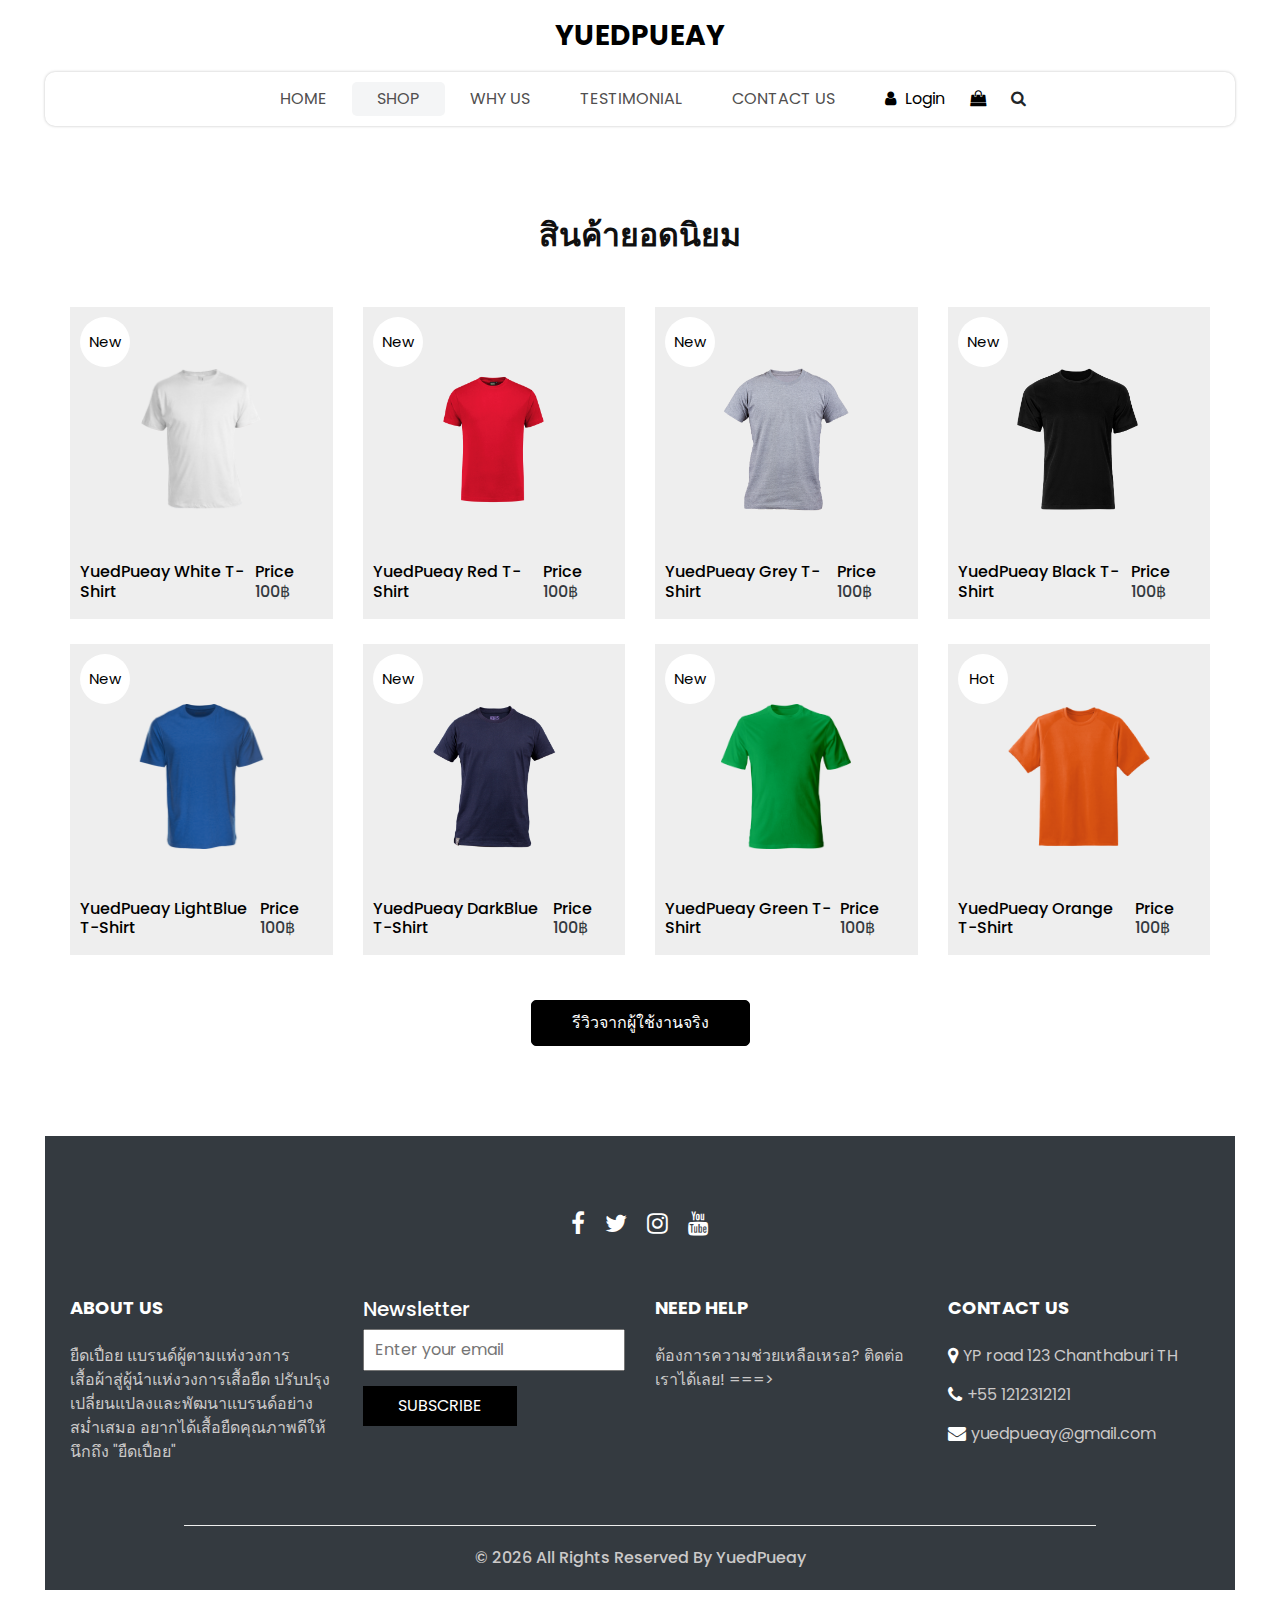
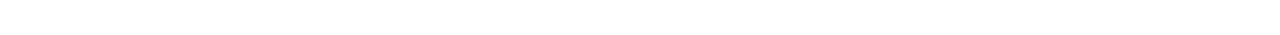
<file: shop.html>
<!DOCTYPE html>
<html>

<head>
  <!-- Basic -->
  <meta charset="utf-8" />
  <meta http-equiv="X-UA-Compatible" content="IE=edge" />
  <!-- Mobile Metas -->
  <meta name="viewport" content="width=device-width, initial-scale=1, shrink-to-fit=no" />
  <!-- Site Metas -->
  <meta name="keywords" content="" />
  <meta name="description" content="" />
  <meta name="author" content="" />
  <link rel="shortcut icon" href="images/icon.png" type="image/x-icon">

  <title>
    YuedPueay
  </title>

  <!-- slider stylesheet -->
  <link rel="stylesheet" type="text/css" href="https://cdnjs.cloudflare.com/ajax/libs/OwlCarousel2/2.3.4/assets/owl.carousel.min.css" />

  <!-- bootstrap core css -->
  <link rel="stylesheet" type="text/css" href="css/bootstrap.css" />

  <!-- Custom styles for this template -->
  <link href="css/style.css" rel="stylesheet" />
  <!-- responsive style -->
  <link href="css/responsive.css" rel="stylesheet" />
</head>

<body>
  <div class="hero_area">
    <!-- header section strats -->
    <header class="header_section">
      <nav class="navbar navbar-expand-lg custom_nav-container ">
        <a class="navbar-brand" href="index.html">
          <span>
            YuedPueay
          </span>
        </a>
        <button class="navbar-toggler" type="button" data-toggle="collapse" data-target="#navbarSupportedContent" aria-controls="navbarSupportedContent" aria-expanded="false" aria-label="Toggle navigation">
          <span class=""></span>
        </button>

        <div class="collapse navbar-collapse innerpage_navbar" id="navbarSupportedContent">
          <ul class="navbar-nav  ">
            <li class="nav-item ">
              <a class="nav-link" href="index.html">Home <span class="sr-only">(current)</span></a>
            </li>
            <li class="nav-item active">
              <a class="nav-link" href="shop.html">
                Shop
              </a>
            </li>
            <li class="nav-item">
              <a class="nav-link" href="why.html">
                Why Us
              </a>
            </li>
            <li class="nav-item">
              <a class="nav-link" href="testimonial.html">
                Testimonial
              </a>
            </li>
            <li class="nav-item">
              <a class="nav-link" href="contact.html">Contact Us</a>
            </li>
          </ul>
          <div class="user_option">
            <a href="">
              <i class="fa fa-user" aria-hidden="true"></i>
              <span>
                Login
              </span>
            </a>
            <a href="">
              <i class="fa fa-shopping-bag" aria-hidden="true"></i>
            </a>
            <form class="form-inline ">
              <button class="btn nav_search-btn" type="submit">
                <i class="fa fa-search" aria-hidden="true"></i>
              </button>
            </form>
          </div>
        </div>
      </nav>
    </header>
    <!-- end header section -->

  </div>
  <!-- end hero area -->

  <!-- shop section -->

  <section class="shop_section layout_padding">
    <div class="container">
      <div class="heading_container heading_center">
        <h2>
          สินค้ายอดนิยม
        </h2>
      </div>
      <div class="row">
        <div class="col-sm-6 col-md-4 col-lg-3">
          <div class="box">
            <a href="">
              <div class="img-box">
                <img src="images/product 1.png" alt="">
              </div>
              <div class="detail-box">
                <h6>
                  YuedPueay White T-Shirt
                </h6>
                <h6>
                  Price
                  <span>
                    100฿
                  </span>
                </h6>
              </div>
              <div class="new">
                <span>
                  New
                </span>
              </div>
            </a>
          </div>
        </div>
        <div class="col-sm-6 col-md-4 col-lg-3">
          <div class="box">
            <a href="">
              <div class="img-box">
                <img src="images/product 2.png" alt="">
              </div>
              <div class="detail-box">
                <h6>
                  YuedPueay Red T-Shirt
                </h6>
                <h6>
                  Price
                  <span>
                    100฿
                  </span>
                </h6>
              </div>
              <div class="new">
                <span>
                  New
                </span>
              </div>
            </a>
          </div>
        </div>
        <div class="col-sm-6 col-md-4 col-lg-3">
          <div class="box">
            <a href="">
              <div class="img-box">
                <img src="images/product 3.png" alt="">
              </div>
              <div class="detail-box">
                <h6>
                  YuedPueay Grey T-Shirt
                </h6>
                <h6>
                  Price
                  <span>
                    100฿
                  </span>
                </h6>
              </div>
              <div class="new">
                <span>
                  New
                </span>
              </div>
            </a>
          </div>
        </div>
        <div class="col-sm-6 col-md-4 col-lg-3">
          <div class="box">
            <a href="">
              <div class="img-box">
                <img src="images/product 4.png" alt="">
              </div>
              <div class="detail-box">
                <h6>
                  YuedPueay Black T-Shirt
                </h6>
                <h6>
                  Price
                  <span>
                    100฿
                  </span>
                </h6>
              </div>
              <div class="new">
                <span>
                  New
                </span>
              </div>
            </a>
          </div>
        </div>
        <div class="col-sm-6 col-md-4 col-lg-3">
          <div class="box">
            <a href="">
              <div class="img-box">
                <img src="images/product 5.png" alt="">
              </div>
              <div class="detail-box">
                <h6>
                  YuedPueay LightBlue T-Shirt
                </h6>
                <h6>
                  Price
                  <span>
                    100฿
                  </span>
                </h6>
              </div>
              <div class="new">
                <span>
                  New
                </span>
              </div>
            </a>
          </div>
        </div>
        <div class="col-sm-6 col-md-4 col-lg-3">
          <div class="box">
            <a href="">
              <div class="img-box">
                <img src="images/product 6.png" alt="">
              </div>
              <div class="detail-box">
                <h6>
                  YuedPueay DarkBlue T-Shirt
                </h6>
                <h6>
                  Price
                  <span>
                    100฿
                  </span>
                </h6>
              </div>
              <div class="new">
                <span>
                  New
                </span>
              </div>
            </a>
          </div>
        </div>
        <div class="col-sm-6 col-md-4 col-lg-3">
          <div class="box">
            <a href="">
              <div class="img-box">
                <img src="images/product 7.png" alt="">
              </div>
              <div class="detail-box">
                <h6>
                  YuedPueay Green T-Shirt
                </h6>
                <h6>
                  Price
                  <span>
                    100฿
                  </span>
                </h6>
              </div>
              <div class="new">
                <span>
                  New
                </span>
              </div>
            </a>
          </div>
        </div>
        <div class="col-sm-6 col-md-4 col-lg-3">
          <div class="box">
            <a href="">
              <div class="img-box">
                <img src="images/product 8.png" alt="">
              </div>
              <div class="detail-box">
                <h6>
                  YuedPueay Orange T-Shirt
                </h6>
                <h6>
                  Price
                  <span>
                    100฿
                  </span>
                </h6>
              </div>
              <div class="new">
                <span>
                  Hot
                </span>
              </div>
            </a>
          </div>
        </div>
      </div>
      <div class="btn-box">
        <a href="testimonial.html">
          รีวิวจากผู้ใช้งานจริง
        </a>
      </div>
    </div>
  </section>

  <!-- end shop section -->

  <!-- info section -->

  <section class="info_section  layout_padding2-top">
    <div class="social_container">
      <div class="social_box">
        <a href="https://www.facebook.com">
          <i class="fa fa-facebook" aria-hidden="true"></i>
        </a>
        <a href="https://twitter.com/?lang=th">
          <i class="fa fa-twitter" aria-hidden="true"></i>
        </a>
        <a href="https://www.instagram.com/">
          <i class="fa fa-instagram" aria-hidden="true"></i>
        </a>
        <a href="https://www.youtube.com/?hl=th">
          <i class="fa fa-youtube" aria-hidden="true"></i>
        </a>
      </div>
    </div>
    <div class="info_container ">
      <div class="container">
        <div class="row">
          <div class="col-md-6 col-lg-3">
            <h6>
              ABOUT US
            </h6>
            <p>
              ยืดเปื่อย แบรนด์ผู้ตามแห่งวงการเสื้อผ้าสู่ผู้นำแห่งวงการเสื้อยืด ปรับปรุง เปลี่ยนแปลงและพัฒนาแบรนด์อย่างสม่ำเสมอ อยากได้เสื้อยืดคุณภาพดีให้นึกถึง "ยืดเปื่อย"
            </p>
          </div>
          <div class="col-md-6 col-lg-3">
            <div class="info_form ">
              <h5>
                Newsletter
              </h5>
              <form action="#">
                <input type="email" placeholder="Enter your email">
                <button>
                  Subscribe
                </button>
              </form>
            </div>
          </div>
          <div class="col-md-6 col-lg-3">
            <h6>
              NEED HELP
            </h6>
            <p>
              ต้องการความช่วยเหลือเหรอ? ติดต่อเราได้เลย! ===>
            </p>
          </div>
          <div class="col-md-6 col-lg-3">
            <h6>
              CONTACT US
            </h6>
            <div class="info_link-box">
              <a href="">
                <i class="fa fa-map-marker" aria-hidden="true"></i>
                <span> YP road 123 Chanthaburi TH </span>
              </a>
              <a href="">
                <i class="fa fa-phone" aria-hidden="true"></i>
                <span>+55 1212312121</span>
              </a>
              <a href="">
                <i class="fa fa-envelope" aria-hidden="true"></i>
                <span> yuedpueay@gmail.com</span>
              </a>
            </div>
          </div>
        </div>
      </div>
    </div>
    <!-- footer section -->
    <footer class=" footer_section">
      <div class="container">
        <p>
          &copy; <span id="displayYear"></span> All Rights Reserved By
          <a href="https://html.design/">YuedPueay</a>
        </p>
      </div>
    </footer>
    <!-- footer section -->

  </section>

  <!-- end info section -->


  <script src="js/jquery-3.4.1.min.js"></script>
  <script src="js/bootstrap.js"></script>
  <script src="https://cdnjs.cloudflare.com/ajax/libs/OwlCarousel2/2.3.4/owl.carousel.min.js">
  </script>
  <script src="js/custom.js"></script>

</body>

</html>
</file>
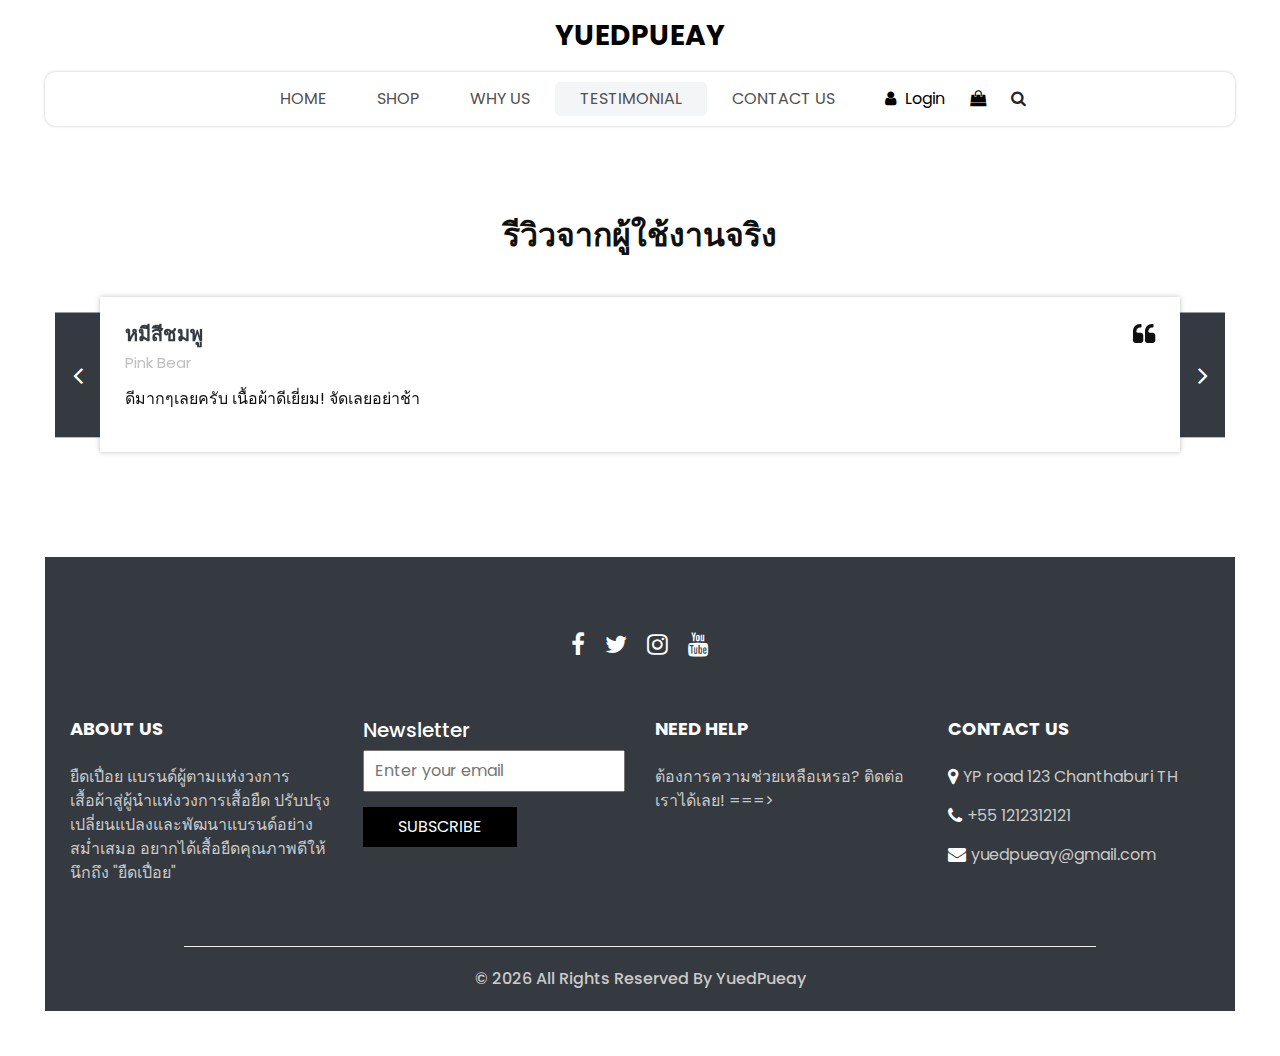
<file: testimonial.html>
<!DOCTYPE html>
<html>

<head>
  <!-- Basic -->
  <meta charset="utf-8" />
  <meta http-equiv="X-UA-Compatible" content="IE=edge" />
  <!-- Mobile Metas -->
  <meta name="viewport" content="width=device-width, initial-scale=1, shrink-to-fit=no" />
  <!-- Site Metas -->
  <meta name="keywords" content="" />
  <meta name="description" content="" />
  <meta name="author" content="" />
  <link rel="shortcut icon" href="images/icon.png" type="image/x-icon">

  <title>
    YuedPueay
  </title>

  <!-- slider stylesheet -->
  <link rel="stylesheet" type="text/css" href="https://cdnjs.cloudflare.com/ajax/libs/OwlCarousel2/2.3.4/assets/owl.carousel.min.css" />

  <!-- bootstrap core css -->
  <link rel="stylesheet" type="text/css" href="css/bootstrap.css" />

  <!-- Custom styles for this template -->
  <link href="css/style.css" rel="stylesheet" />
  <!-- responsive style -->
  <link href="css/responsive.css" rel="stylesheet" />
</head>

<body>
  <div class="hero_area">
    <!-- header section strats -->
    <header class="header_section">
      <nav class="navbar navbar-expand-lg custom_nav-container ">
        <a class="navbar-brand" href="index.html">
          <span>
            YuedPueay
          </span>
        </a>
        <button class="navbar-toggler" type="button" data-toggle="collapse" data-target="#navbarSupportedContent" aria-controls="navbarSupportedContent" aria-expanded="false" aria-label="Toggle navigation">
          <span class=""></span>
        </button>

        <div class="collapse navbar-collapse innerpage_navbar" id="navbarSupportedContent">
          <ul class="navbar-nav  ">
            <li class="nav-item ">
              <a class="nav-link" href="index.html">Home <span class="sr-only">(current)</span></a>
            </li>
            <li class="nav-item">
              <a class="nav-link" href="shop.html">
                Shop
              </a>
            </li>
            <li class="nav-item">
              <a class="nav-link" href="why.html">
                Why Us
              </a>
            </li>
            <li class="nav-item active">
              <a class="nav-link" href="testimonial.html">
                Testimonial
              </a>
            </li>
            <li class="nav-item">
              <a class="nav-link" href="contact.html">Contact Us</a>
            </li>
          </ul>
          <div class="user_option">
            <a href="">
              <i class="fa fa-user" aria-hidden="true"></i>
              <span>
                Login
              </span>
            </a>
            <a href="">
              <i class="fa fa-shopping-bag" aria-hidden="true"></i>
            </a>
            <form class="form-inline ">
              <button class="btn nav_search-btn" type="submit">
                <i class="fa fa-search" aria-hidden="true"></i>
              </button>
            </form>
          </div>
        </div>
      </nav>
    </header>
    <!-- end header section -->

  </div>
  <!-- end hero area -->

  <!-- client section -->
  <section class="client_section layout_padding">
    <div class="container">
      <div class="heading_container heading_center">
        <h2>
          รีวิวจากผู้ใช้งานจริง
        </h2>
      </div>
    </div>
    <div class="container px-0">
      <div id="customCarousel2" class="carousel  carousel-fade" data-ride="carousel">
        <div class="carousel-inner">
          <div class="carousel-item active">
            <div class="box">
              <div class="client_info">
                <div class="client_name">
                  <h5>
                    หมีสีชมพู
                  </h5>
                  <h6>
                    Pink Bear
                  </h6>
                </div>
                <i class="fa fa-quote-left" aria-hidden="true"></i>
              </div>
              <p>
                ดีมากๆเลยครับ เนื้อผ้าดีเยี่ยม! จัดเลยอย่าช้า
              </p>
            </div>
          </div>
          <div class="carousel-item">
            <div class="box">
              <div class="client_info">
                <div class="client_name">
                  <h5>
                    ไอรอนแมนเมืองไทย
                  </h5>
                  <h6>
                    IronMan Thailand
                  </h6>
                </div>
                <i class="fa fa-quote-left" aria-hidden="true"></i>
              </div>
              <p>
                อากาศร้อนแบบนี้ เนื้อผ้าแบบนี้เหมาะมากครับ ใส่สบาย ไม่อับ ถูกใจไอรอนแมนสุดๆ !
              </p>
            </div>
          </div>
          <div class="carousel-item">
            <div class="box">
              <div class="client_info">
                <div class="client_name">
                  <h5>
                    จอห์นวิค
                  </h5>
                  <h6>
                    JohnWick
                  </h6>
                </div>
                <i class="fa fa-quote-left" aria-hidden="true"></i>
              </div>
              <p>
                เปื่อนสีแดงแค่ไหนก็ซักออกได้ สวยด้วยนะ ถูกใจด้วย ถูกใจสุดๆ 
              </p>
            </div>
          </div>
        </div>
        <div class="carousel_btn-box">
          <a class="carousel-control-prev" href="#customCarousel2" role="button" data-slide="prev">
            <i class="fa fa-angle-left" aria-hidden="true"></i>
            <span class="sr-only">Previous</span>
          </a>
          <a class="carousel-control-next" href="#customCarousel2" role="button" data-slide="next">
            <i class="fa fa-angle-right" aria-hidden="true"></i>
            <span class="sr-only">Next</span>
          </a>
        </div>
      </div>
    </div>
  </section>
  <!-- end client section -->

  <!-- info section -->

  <section class="info_section  layout_padding2-top">
    <div class="social_container">
      <div class="social_box">
        <a href="https://www.facebook.com">
          <i class="fa fa-facebook" aria-hidden="true"></i>
        </a>
        <a href="https://twitter.com/?lang=th">
          <i class="fa fa-twitter" aria-hidden="true"></i>
        </a>
        <a href="https://www.instagram.com/">
          <i class="fa fa-instagram" aria-hidden="true"></i>
        </a>
        <a href="https://www.youtube.com/?hl=th">
          <i class="fa fa-youtube" aria-hidden="true"></i>
        </a>
      </div>
    </div>
    <div class="info_container ">
      <div class="container">
        <div class="row">
          <div class="col-md-6 col-lg-3">
            <h6>
              ABOUT US
            </h6>
            <p>
              ยืดเปื่อย แบรนด์ผู้ตามแห่งวงการเสื้อผ้าสู่ผู้นำแห่งวงการเสื้อยืด ปรับปรุง เปลี่ยนแปลงและพัฒนาแบรนด์อย่างสม่ำเสมอ อยากได้เสื้อยืดคุณภาพดีให้นึกถึง "ยืดเปื่อย"
            </p>
          </div>
          <div class="col-md-6 col-lg-3">
            <div class="info_form ">
              <h5>
                Newsletter
              </h5>
              <form action="#">
                <input type="email" placeholder="Enter your email">
                <button>
                  Subscribe
                </button>
              </form>
            </div>
          </div>
          <div class="col-md-6 col-lg-3">
            <h6>
              NEED HELP
            </h6>
            <p>
              ต้องการความช่วยเหลือเหรอ? ติดต่อเราได้เลย! ===>
            </p>
          </div>
          <div class="col-md-6 col-lg-3">
            <h6>
              CONTACT US
            </h6>
            <div class="info_link-box">
              <a href="">
                <i class="fa fa-map-marker" aria-hidden="true"></i>
                <span> YP road 123 Chanthaburi TH </span>
              </a>
              <a href="">
                <i class="fa fa-phone" aria-hidden="true"></i>
                <span>+55 1212312121</span>
              </a>
              <a href="">
                <i class="fa fa-envelope" aria-hidden="true"></i>
                <span> yuedpueay@gmail.com</span>
              </a>
            </div>
          </div>
        </div>
      </div>
    </div>
    <!-- footer section -->
    <footer class=" footer_section">
      <div class="container">
        <p>
          &copy; <span id="displayYear"></span> All Rights Reserved By
          <a href="https://html.design/">YuedPueay</a>
        </p>
      </div>
    </footer>
    <!-- footer section -->

  </section>

  <!-- end info section -->


  <script src="js/jquery-3.4.1.min.js"></script>
  <script src="js/bootstrap.js"></script>
  <script src="https://cdnjs.cloudflare.com/ajax/libs/OwlCarousel2/2.3.4/owl.carousel.min.js">
  </script>
  <script src="js/custom.js"></script>

</body>

</html>
</file>
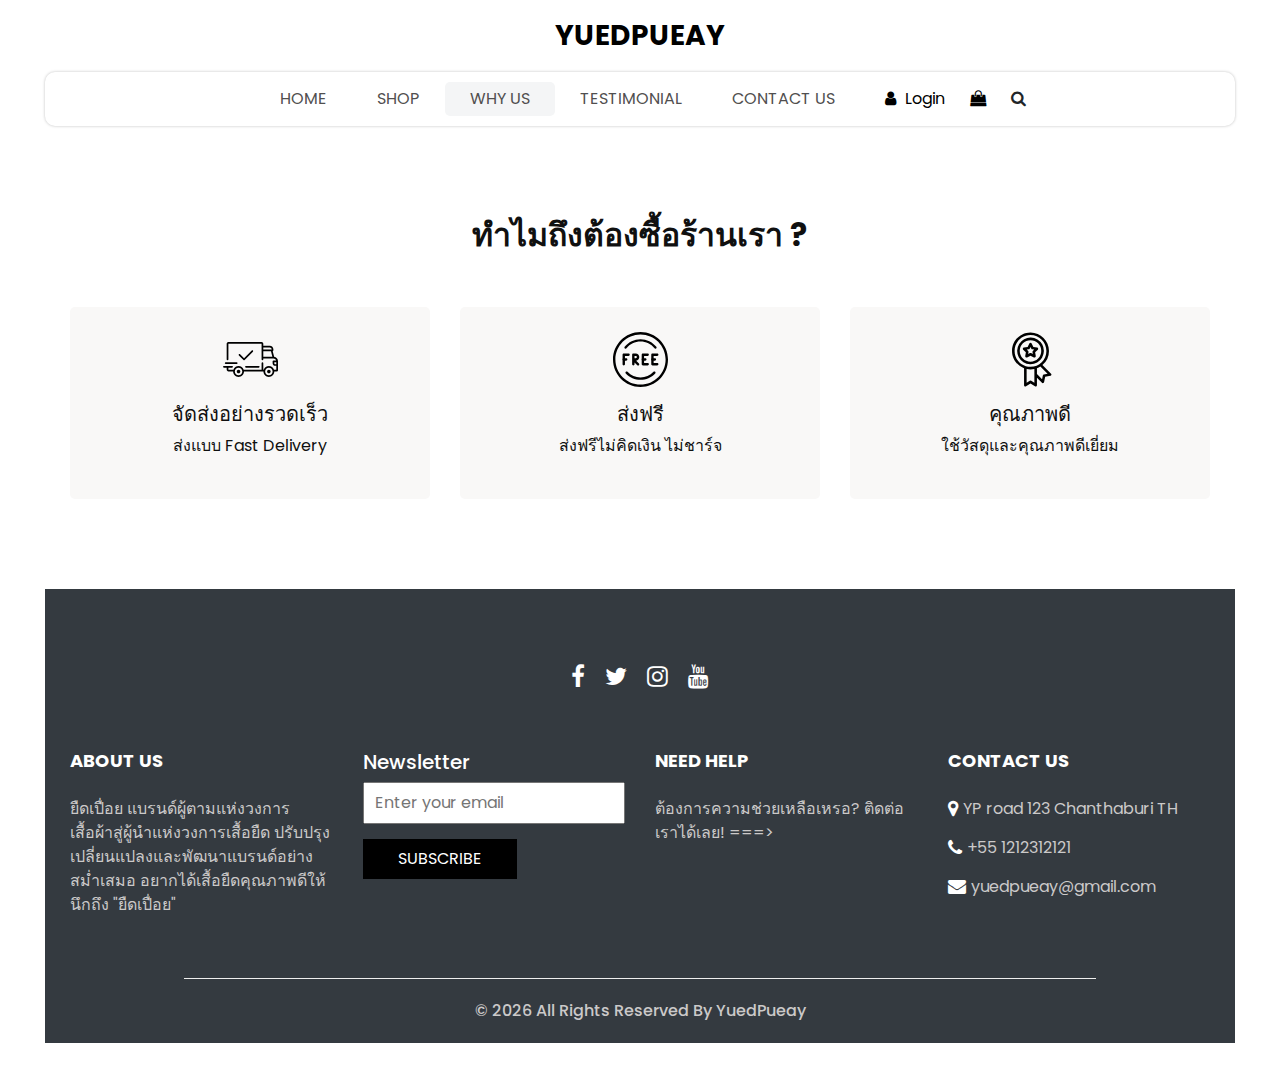
<file: why.html>
<!DOCTYPE html>
<html>

<head>
  <!-- Basic -->
  <meta charset="utf-8" />
  <meta http-equiv="X-UA-Compatible" content="IE=edge" />
  <!-- Mobile Metas -->
  <meta name="viewport" content="width=device-width, initial-scale=1, shrink-to-fit=no" />
  <!-- Site Metas -->
  <meta name="keywords" content="" />
  <meta name="description" content="" />
  <meta name="author" content="" />
  <link rel="shortcut icon" href="images/icon.png" type="image/x-icon">

  <title>
    YuedPueay
  </title>

  <!-- slider stylesheet -->
  <link rel="stylesheet" type="text/css" href="https://cdnjs.cloudflare.com/ajax/libs/OwlCarousel2/2.3.4/assets/owl.carousel.min.css" />

  <!-- bootstrap core css -->
  <link rel="stylesheet" type="text/css" href="css/bootstrap.css" />

  <!-- Custom styles for this template -->
  <link href="css/style.css" rel="stylesheet" />
  <!-- responsive style -->
  <link href="css/responsive.css" rel="stylesheet" />
</head>

<body>
  <div class="hero_area">
    <!-- header section strats -->
    <header class="header_section">
      <nav class="navbar navbar-expand-lg custom_nav-container ">
        <a class="navbar-brand" href="index.html">
          <span>
            YuedPueay
          </span>
        </a>
        <button class="navbar-toggler" type="button" data-toggle="collapse" data-target="#navbarSupportedContent" aria-controls="navbarSupportedContent" aria-expanded="false" aria-label="Toggle navigation">
          <span class=""></span>
        </button>

        <div class="collapse navbar-collapse innerpage_navbar" id="navbarSupportedContent">
          <ul class="navbar-nav  ">
            <li class="nav-item ">
              <a class="nav-link" href="index.html">Home <span class="sr-only">(current)</span></a>
            </li>
            <li class="nav-item">
              <a class="nav-link" href="shop.html">
                Shop
              </a>
            </li>
            <li class="nav-item active">
              <a class="nav-link" href="why.html">
                Why Us
              </a>
            </li>
            <li class="nav-item">
              <a class="nav-link" href="testimonial.html">
                Testimonial
              </a>
            </li>
            <li class="nav-item">
              <a class="nav-link" href="contact.html">Contact Us</a>
            </li>
          </ul>
          <div class="user_option">
            <a href="">
              <i class="fa fa-user" aria-hidden="true"></i>
              <span>
                Login
              </span>
            </a>
            <a href="">
              <i class="fa fa-shopping-bag" aria-hidden="true"></i>
            </a>
            <form class="form-inline ">
              <button class="btn nav_search-btn" type="submit">
                <i class="fa fa-search" aria-hidden="true"></i>
              </button>
            </form>
          </div>
        </div>
      </nav>
    </header>
    <!-- end header section -->

  </div>
  <!-- end hero area -->

  <!-- why section -->

  <section class="why_section layout_padding">
    <div class="container">
      <div class="heading_container heading_center">
        <h2>
          ทำไมถึงต้องซื้อร้านเรา ?
        </h2>
      </div>
      <div class="row">
        <div class="col-md-4">
          <div class="box ">
            <div class="img-box">
              <svg version="1.1" id="Layer_1" xmlns="http://www.w3.org/2000/svg" xmlns:xlink="http://www.w3.org/1999/xlink" x="0px" y="0px" viewBox="0 0 512 512" style="enable-background:new 0 0 512 512;" xml:space="preserve">
                <g>
                  <g>
                    <path d="M476.158,231.363l-13.259-53.035c3.625-0.77,6.345-3.986,6.345-7.839v-8.551c0-18.566-15.105-33.67-33.67-33.67h-60.392
                 V110.63c0-9.136-7.432-16.568-16.568-16.568H50.772c-9.136,0-16.568,7.432-16.568,16.568V256c0,4.427,3.589,8.017,8.017,8.017
                 c4.427,0,8.017-3.589,8.017-8.017V110.63c0-0.295,0.239-0.534,0.534-0.534h307.841c0.295,0,0.534,0.239,0.534,0.534v145.372
                 c0,4.427,3.589,8.017,8.017,8.017c4.427,0,8.017-3.589,8.017-8.017v-9.088h94.569c0.008,0,0.014,0.002,0.021,0.002
                 c0.008,0,0.015-0.001,0.022-0.001c11.637,0.008,21.518,7.646,24.912,18.171h-24.928c-4.427,0-8.017,3.589-8.017,8.017v17.102
                 c0,13.851,11.268,25.119,25.119,25.119h9.086v35.273h-20.962c-6.886-19.883-25.787-34.205-47.982-34.205
                 s-41.097,14.322-47.982,34.205h-3.86v-60.393c0-4.427-3.589-8.017-8.017-8.017c-4.427,0-8.017,3.589-8.017,8.017v60.391H192.817
                 c-6.886-19.883-25.787-34.205-47.982-34.205s-41.097,14.322-47.982,34.205H50.772c-0.295,0-0.534-0.239-0.534-0.534v-17.637
                 h34.739c4.427,0,8.017-3.589,8.017-8.017s-3.589-8.017-8.017-8.017H8.017c-4.427,0-8.017,3.589-8.017,8.017
                 s3.589,8.017,8.017,8.017h26.188v17.637c0,9.136,7.432,16.568,16.568,16.568h43.304c-0.002,0.178-0.014,0.355-0.014,0.534
                 c0,27.996,22.777,50.772,50.772,50.772s50.772-22.776,50.772-50.772c0-0.18-0.012-0.356-0.014-0.534h180.67
                 c-0.002,0.178-0.014,0.355-0.014,0.534c0,27.996,22.777,50.772,50.772,50.772c27.995,0,50.772-22.776,50.772-50.772
                 c0-0.18-0.012-0.356-0.014-0.534h26.203c4.427,0,8.017-3.589,8.017-8.017v-85.511C512,251.989,496.423,234.448,476.158,231.363z
                  M375.182,144.301h60.392c9.725,0,17.637,7.912,17.637,17.637v0.534h-78.029V144.301z M375.182,230.881v-52.376h71.235
                 l13.094,52.376H375.182z M144.835,401.904c-19.155,0-34.739-15.583-34.739-34.739s15.584-34.739,34.739-34.739
                 c19.155,0,34.739,15.583,34.739,34.739S163.99,401.904,144.835,401.904z M427.023,401.904c-19.155,0-34.739-15.583-34.739-34.739
                 s15.584-34.739,34.739-34.739c19.155,0,34.739,15.583,34.739,34.739S446.178,401.904,427.023,401.904z M495.967,299.29h-9.086
                 c-5.01,0-9.086-4.076-9.086-9.086v-9.086h18.171V299.29z" />
                  </g>
                </g>
                <g>
                  <g>
                    <path d="M144.835,350.597c-9.136,0-16.568,7.432-16.568,16.568c0,9.136,7.432,16.568,16.568,16.568
                 c9.136,0,16.568-7.432,16.568-16.568C161.403,358.029,153.971,350.597,144.835,350.597z" />
                  </g>
                </g>
                <g>
                  <g>
                    <path d="M427.023,350.597c-9.136,0-16.568,7.432-16.568,16.568c0,9.136,7.432,16.568,16.568,16.568
                 c9.136,0,16.568-7.432,16.568-16.568C443.591,358.029,436.159,350.597,427.023,350.597z" />
                  </g>
                </g>
                <g>
                  <g>
                    <path d="M332.96,316.393H213.244c-4.427,0-8.017,3.589-8.017,8.017s3.589,8.017,8.017,8.017H332.96
                 c4.427,0,8.017-3.589,8.017-8.017S337.388,316.393,332.96,316.393z" />
                  </g>
                </g>
                <g>
                  <g>
                    <path d="M127.733,282.188H25.119c-4.427,0-8.017,3.589-8.017,8.017s3.589,8.017,8.017,8.017h102.614
                 c4.427,0,8.017-3.589,8.017-8.017S132.16,282.188,127.733,282.188z" />
                  </g>
                </g>
                <g>
                  <g>
                    <path d="M278.771,173.37c-3.13-3.13-8.207-3.13-11.337,0.001l-71.292,71.291l-37.087-37.087c-3.131-3.131-8.207-3.131-11.337,0
                 c-3.131,3.131-3.131,8.206,0,11.337l42.756,42.756c1.565,1.566,3.617,2.348,5.668,2.348s4.104-0.782,5.668-2.348l76.96-76.96
                 C281.901,181.576,281.901,176.501,278.771,173.37z" />
                  </g>
                </g>
                <g>
                </g>
                <g>
                </g>
                <g>
                </g>
                <g>
                </g>
                <g>
                </g>
                <g>
                </g>
                <g>
                </g>
                <g>
                </g>
                <g>
                </g>
                <g>
                </g>
                <g>
                </g>
                <g>
                </g>
                <g>
                </g>
                <g>
                </g>
                <g>
                </g>
              </svg>
            </div>
            <div class="detail-box">
              <h5>
                จัดส่งอย่างรวดเร็ว
              </h5>
              <p>
                ส่งแบบ Fast Delivery
              </p>
            </div>
          </div>
        </div>
        <div class="col-md-4">
          <div class="box ">
            <div class="img-box">
              <svg version="1.1" id="Capa_1" xmlns="http://www.w3.org/2000/svg" xmlns:xlink="http://www.w3.org/1999/xlink" x="0px" y="0px" viewBox="0 0 490.667 490.667" style="enable-background:new 0 0 490.667 490.667;" xml:space="preserve">
                <g>
                  <g>
                    <path d="M138.667,192H96c-5.888,0-10.667,4.779-10.667,10.667V288c0,5.888,4.779,10.667,10.667,10.667s10.667-4.779,10.667-10.667
                 v-74.667h32c5.888,0,10.667-4.779,10.667-10.667S144.555,192,138.667,192z" />
                  </g>
                </g>
                <g>
                  <g>
                    <path d="M117.333,234.667H96c-5.888,0-10.667,4.779-10.667,10.667S90.112,256,96,256h21.333c5.888,0,10.667-4.779,10.667-10.667
                 S123.221,234.667,117.333,234.667z" />
                  </g>
                </g>
                <g>
                  <g>
                    <path d="M245.333,0C110.059,0,0,110.059,0,245.333s110.059,245.333,245.333,245.333s245.333-110.059,245.333-245.333
                 S380.608,0,245.333,0z M245.333,469.333c-123.52,0-224-100.48-224-224s100.48-224,224-224s224,100.48,224,224
                 S368.853,469.333,245.333,469.333z" />
                  </g>
                </g>
                <g>
                  <g>
                    <path d="M386.752,131.989C352.085,88.789,300.544,64,245.333,64s-106.752,24.789-141.419,67.989
                 c-3.691,4.587-2.965,11.307,1.643,14.997c4.587,3.691,11.307,2.965,14.976-1.643c30.613-38.144,76.096-60.011,124.8-60.011
                 s94.187,21.867,124.779,60.011c2.112,2.624,5.205,3.989,8.32,3.989c2.368,0,4.715-0.768,6.677-2.347
                 C389.717,143.296,390.443,136.576,386.752,131.989z" />
                  </g>
                </g>
                <g>
                  <g>
                    <path d="M376.405,354.923c-4.224-4.032-11.008-3.861-15.061,0.405c-30.613,32.235-71.808,50.005-116.011,50.005
                 s-85.397-17.771-115.989-50.005c-4.032-4.309-10.816-4.437-15.061-0.405c-4.309,4.053-4.459,10.816-0.405,15.083
                 c34.667,36.544,81.344,56.661,131.456,56.661s96.789-20.117,131.477-56.661C380.864,365.739,380.693,358.976,376.405,354.923z" />
                  </g>
                </g>
                <g>
                  <g>
                    <path d="M206.805,255.723c15.701-2.027,27.861-15.488,27.861-31.723c0-17.643-14.357-32-32-32h-21.333
                 c-5.888,0-10.667,4.779-10.667,10.667v42.581c0,0.043,0,0.107,0,0.149V288c0,5.888,4.779,10.667,10.667,10.667
                 S192,293.888,192,288v-16.917l24.448,24.469c2.091,2.069,4.821,3.115,7.552,3.115c2.731,0,5.461-1.045,7.531-3.136
                 c4.16-4.16,4.16-10.923,0-15.083L206.805,255.723z M192,234.667v-21.333h10.667c5.867,0,10.667,4.779,10.667,10.667
                 s-4.8,10.667-10.667,10.667H192z" />
                  </g>
                </g>
                <g>
                  <g>
                    <path d="M309.333,277.333h-32v-64h32c5.888,0,10.667-4.779,10.667-10.667S315.221,192,309.333,192h-42.667
                 c-5.888,0-10.667,4.779-10.667,10.667V288c0,5.888,4.779,10.667,10.667,10.667h42.667c5.888,0,10.667-4.779,10.667-10.667
                 S315.221,277.333,309.333,277.333z" />
                  </g>
                </g>
                <g>
                  <g>
                    <path d="M288,234.667h-21.333c-5.888,0-10.667,4.779-10.667,10.667S260.779,256,266.667,256H288
                 c5.888,0,10.667-4.779,10.667-10.667S293.888,234.667,288,234.667z" />
                  </g>
                </g>
                <g>
                  <g>
                    <path d="M394.667,277.333h-32v-64h32c5.888,0,10.667-4.779,10.667-10.667S400.555,192,394.667,192H352
                 c-5.888,0-10.667,4.779-10.667,10.667V288c0,5.888,4.779,10.667,10.667,10.667h42.667c5.888,0,10.667-4.779,10.667-10.667
                 S400.555,277.333,394.667,277.333z" />
                  </g>
                </g>
                <g>
                  <g>
                    <path d="M373.333,234.667H352c-5.888,0-10.667,4.779-10.667,10.667S346.112,256,352,256h21.333
                 c5.888,0,10.667-4.779,10.667-10.667S379.221,234.667,373.333,234.667z" />
                  </g>
                </g>
                <g>
                </g>
                <g>
                </g>
                <g>
                </g>
                <g>
                </g>
                <g>
                </g>
                <g>
                </g>
                <g>
                </g>
                <g>
                </g>
                <g>
                </g>
                <g>
                </g>
                <g>
                </g>
                <g>
                </g>
                <g>
                </g>
                <g>
                </g>
                <g>
                </g>
              </svg>
            </div>
            <div class="detail-box">
              <h5>
                ส่งฟรี
              </h5>
              <p>
                ส่งฟรีไม่คิดเงิน ไม่ชาร์จ
              </p>
            </div>
          </div>
        </div>
        <div class="col-md-4">
          <div class="box ">
            <div class="img-box">
              <svg id="_30_Premium" height="512" viewBox="0 0 512 512" width="512" xmlns="http://www.w3.org/2000/svg" data-name="30_Premium">
                <g id="filled">
                  <path d="m252.92 300h3.08a124.245 124.245 0 1 0 -4.49-.09c.075.009.15.023.226.03.394.039.789.06 1.184.06zm-96.92-124a100 100 0 1 1 100 100 100.113 100.113 0 0 1 -100-100z" />
                  <path d="m447.445 387.635-80.4-80.4a171.682 171.682 0 0 0 60.955-131.235c0-94.841-77.159-172-172-172s-172 77.159-172 172c0 73.747 46.657 136.794 112 161.2v158.8c-.3 9.289 11.094 15.384 18.656 9.984l41.344-27.562 41.344 27.562c7.574 5.4 18.949-.7 18.656-9.984v-70.109l46.6 46.594c6.395 6.789 18.712 3.025 20.253-6.132l9.74-48.724 48.725-9.742c9.163-1.531 12.904-13.893 6.127-20.252zm-339.445-211.635c0-81.607 66.393-148 148-148s148 66.393 148 148-66.393 148-148 148-148-66.393-148-148zm154.656 278.016a12 12 0 0 0 -13.312 0l-29.344 19.562v-129.378a172.338 172.338 0 0 0 72 0v129.38zm117.381-58.353a12 12 0 0 0 -9.415 9.415l-6.913 34.58-47.709-47.709v-54.749a171.469 171.469 0 0 0 31.467-15.6l67.151 67.152z" />
                  <path d="m287.62 236.985c8.349 4.694 19.251-3.212 17.367-12.618l-5.841-35.145 25.384-25c7.049-6.5 2.89-19.3-6.634-20.415l-35.23-5.306-15.933-31.867c-4.009-8.713-17.457-8.711-21.466 0l-15.933 31.866-35.23 5.306c-9.526 1.119-13.681 13.911-6.634 20.415l25.384 25-5.841 35.145c-1.879 9.406 9 17.31 17.367 12.618l31.62-16.414zm-53-32.359 2.928-17.615a12 12 0 0 0 -3.417-10.516l-12.721-12.531 17.658-2.66a12 12 0 0 0 8.947-6.5l7.985-15.971 7.985 15.972a12 12 0 0 0 8.947 6.5l17.658 2.66-12.723 12.535a12 12 0 0 0 -3.417 10.516l2.928 17.615-15.849-8.231a12 12 0 0 0 -11.058 0z" />
                </g>
              </svg>
            </div>
            <div class="detail-box">
              <h5>
                คุณภาพดี
              </h5>
              <p>
                ใช้วัสดุและคุณภาพดีเยี่ยม
              </p>
            </div>
          </div>
        </div>
      </div>
    </div>
  </section>

  <!-- end why section -->

  <!-- info section -->

  <section class="info_section  layout_padding2-top">
    <div class="social_container">
      <div class="social_box">
        <a href="https://www.facebook.com">
          <i class="fa fa-facebook" aria-hidden="true"></i>
        </a>
        <a href="https://twitter.com/?lang=th">
          <i class="fa fa-twitter" aria-hidden="true"></i>
        </a>
        <a href="https://www.instagram.com/">
          <i class="fa fa-instagram" aria-hidden="true"></i>
        </a>
        <a href="https://www.youtube.com/?hl=th">
          <i class="fa fa-youtube" aria-hidden="true"></i>
        </a>
      </div>
    </div>
    <div class="info_container ">
      <div class="container">
        <div class="row">
          <div class="col-md-6 col-lg-3">
            <h6>
              ABOUT US
            </h6>
            <p>
              ยืดเปื่อย แบรนด์ผู้ตามแห่งวงการเสื้อผ้าสู่ผู้นำแห่งวงการเสื้อยืด ปรับปรุง เปลี่ยนแปลงและพัฒนาแบรนด์อย่างสม่ำเสมอ อยากได้เสื้อยืดคุณภาพดีให้นึกถึง "ยืดเปื่อย"
            </p>
          </div>
          <div class="col-md-6 col-lg-3">
            <div class="info_form ">
              <h5>
                Newsletter
              </h5>
              <form action="#">
                <input type="email" placeholder="Enter your email">
                <button>
                  Subscribe
                </button>
              </form>
            </div>
          </div>
          <div class="col-md-6 col-lg-3">
            <h6>
              NEED HELP
            </h6>
            <p>
              ต้องการความช่วยเหลือเหรอ? ติดต่อเราได้เลย! ===>
            </p>
          </div>
          <div class="col-md-6 col-lg-3">
            <h6>
              CONTACT US
            </h6>
            <div class="info_link-box">
              <a href="">
                <i class="fa fa-map-marker" aria-hidden="true"></i>
                <span> YP road 123 Chanthaburi TH </span>
              </a>
              <a href="">
                <i class="fa fa-phone" aria-hidden="true"></i>
                <span>+55 1212312121</span>
              </a>
              <a href="">
                <i class="fa fa-envelope" aria-hidden="true"></i>
                <span> yuedpueay@gmail.com</span>
              </a>
            </div>
          </div>
        </div>
      </div>
    </div>
    <!-- footer section -->
    <footer class=" footer_section">
      <div class="container">
        <p>
          &copy; <span id="displayYear"></span> All Rights Reserved By
          <a href="https://html.design/">YuedPueay</a>
        </p>
      </div>
    </footer>
    <!-- footer section -->

  </section>

  <!-- end info section -->


  <script src="js/jquery-3.4.1.min.js"></script>
  <script src="js/bootstrap.js"></script>
  <script src="https://cdnjs.cloudflare.com/ajax/libs/OwlCarousel2/2.3.4/owl.carousel.min.js">
  </script>
  <script src="js/custom.js"></script>

</body>

</html>
</file>
<file: css/responsive.css>
@media (max-width: 1120px) {
    .saving_section .detail-box {
        padding: 0;
    }
}

@media (max-width: 992px) {
    .user_option {
        justify-content: center;
        margin-left: 0;
        margin-top: 10px;

    }

    .custom_nav-container {
        flex-direction: row;
    }

    .custom_nav-container .navbar-nav {
        align-items: center;
    }

    #navbarSupportedContent .navbar-nav .nav-link {
        margin: 5px 0;
    }

    .slider_section .detail-box {
        padding-left: 0;
    }

    .slider_section .detail-box h1 {
        font-size: 3rem;
    }

    .slider_section .img-box {
        padding: 0;
    }

    .saving_section .row {
        flex-direction: column-reverse;
    }

    .saving_section .detail-box {

        margin-bottom: 30px;
    }

    .client_section .box {
        margin: 15px 25px;
    }

    .client_section .carousel_btn-box {
        display: flex;
        justify-content: center;
        margin-top: 45px;
    }

    .client_section .carousel-control-prev,
    .client_section .carousel-control-next {
        position: unset;
        margin: 0 2.5px;
        width: 45px;
        height: 45px;
    }
}

@media (max-width: 768px) {
    .hero_area {
        padding: 0 25px;
    }

    .slider_section .img-box {
        margin-bottom: 45px;
    }

    .saving_section,
    .gift_section {
        padding-left: 25px;
        padding-right: 25px;
    }

    .gift_section .box {
        padding: 45px 0;
    }

    .gift_section .img-box {
        padding: 0 15px;
        margin-bottom: 45px;
    }

    .info_section .row>div {
        text-align: center;
        display: flex;
        flex-direction: column;
        align-items: center;

    }

    .info_section {
        margin: 0 25px 25px;
    }


}

@media (max-width: 576px) {
    .contact_section {
        padding-left: 25px;
        padding-right: 25px;
    }
}

@media (max-width: 480px) {

    .saving_section .detail-box,
    .gift_section .detail-box {
        padding: 0 5px;
    }
}

@media (max-width: 420px) {}

@media (max-width: 376px) {}

@media (min-width: 1200px) {
    .container {
        max-width: 1170px;
    }
}
</file>
<file: css/style.css>
@import url("https://fonts.googleapis.com/css2?family=Poppins:wght@300;400;500;600;700&display=swap");
@import url("font-awesome.min.css");
body {
  font-family: "poppins", sans-serif;
  color: #101010;
  background-color: #ffffff;
}

.layout_padding {
  padding-top: 90px;
  padding-bottom: 90px;
}

.layout_padding2 {
  padding-top: 45px;
  padding-bottom: 45px;
}

.layout_padding2-top {
  padding-top: 45px;
}

.layout_padding2-bottom {
  padding-bottom: 45px;
}

.layout_padding-top {
  padding-top: 90px;
}

.layout_padding-bottom {
  padding-bottom: 90px;
}

.heading_container {
  display: -webkit-box;
  display: -ms-flexbox;
  display: flex;
  -webkit-box-orient: vertical;
  -webkit-box-direction: normal;
      -ms-flex-direction: column;
          flex-direction: column;
}

.heading_container h2 {
  text-transform: uppercase;
  font-weight: bold;
}

.heading_container h2 span {
  color: #343a40;
}

.heading_container.heading_center {
  -webkit-box-align: center;
      -ms-flex-align: center;
          align-items: center;
  text-align: center;
}

/*header section*/
.hero_area {
  padding: 0 45px;
}

.hero_area.sub_pages {
  height: auto;
}

#navbarSupportedContent {
  width: 100%;
  background-color: #ffffff;
  -webkit-box-pack: center;
      -ms-flex-pack: center;
          justify-content: center;
  padding: 10px 0;
  border-radius: 15px 15px 0 0;
}

#navbarSupportedContent.innerpage_navbar {
  background-color: white;
  border-radius: 10px;
  -webkit-box-shadow: 0 0 3px 0 rgba(0, 0, 0, 0.25);
          box-shadow: 0 0 3px 0 rgba(0, 0, 0, 0.25);
}

#navbarSupportedContent.innerpage_navbar .nav-item.active .nav-link {
  background-color: #f4f5f6;
}

#navbarSupportedContent .navbar-nav .nav-link {
  padding: 5px 25px;
  color: #514f4f;
  text-align: center;
  text-transform: uppercase;
  border-radius: 5px;
}

#navbarSupportedContent .nav-item.active .nav-link {
  background-color: #ffffff;
}

a,
a:hover,
a:focus {
  text-decoration: none;
}

a:hover,
a:focus {
  color: initial;
}

.btn,
.btn:focus {
  outline: none !important;
  -webkit-box-shadow: none;
          box-shadow: none;
}

.navbar-brand {
  margin: 15px 0;
  padding: 0;
}

.navbar-brand span {
  font-size: 28px;
  font-weight: bold;
  color: #000000;
  text-transform: uppercase;
  margin: 0;
  padding: 0;
}

.custom_nav-container .nav_search-btn {
  padding: 0;
  border: none;
}

.custom_nav-container {
  z-index: 99999;
  padding: 0;
  -webkit-box-orient: vertical;
  -webkit-box-direction: normal;
      -ms-flex-direction: column;
          flex-direction: column;
  -webkit-box-align: center;
      -ms-flex-align: center;
          align-items: center;
}

.custom_nav-container .navbar-toggler {
  outline: none;
}

.custom_nav-container .navbar-toggler {
  outline: none;
}

.custom_nav-container .navbar-toggler {
  padding: 0;
  width: 37px;
  height: 42px;
  -webkit-transition: all .3s;
  transition: all .3s;
}

.custom_nav-container .navbar-toggler span {
  display: block;
  width: 35px;
  height: 4px;
  background-color: #000000;
  margin: 7px 0;
  -webkit-transition: all 0.3s;
  transition: all 0.3s;
  position: relative;
  border-radius: 5px;
  -webkit-transition: all .3s;
  transition: all .3s;
}

.custom_nav-container .navbar-toggler span::before, .custom_nav-container .navbar-toggler span::after {
  content: "";
  position: absolute;
  left: 0;
  height: 100%;
  width: 100%;
  background-color: #000000;
  top: -10px;
  border-radius: 5px;
  -webkit-transition: all .3s;
  transition: all .3s;
}

.custom_nav-container .navbar-toggler span::after {
  top: 10px;
}

.custom_nav-container .navbar-toggler[aria-expanded="true"] {
  -webkit-transform: rotate(360deg);
          transform: rotate(360deg);
}

.custom_nav-container .navbar-toggler[aria-expanded="true"] span {
  -webkit-transform: rotate(45deg);
          transform: rotate(45deg);
}

.custom_nav-container .navbar-toggler[aria-expanded="true"] span::before, .custom_nav-container .navbar-toggler[aria-expanded="true"] span::after {
  -webkit-transform: rotate(90deg);
          transform: rotate(90deg);
  top: 0;
}

.user_option {
  display: -webkit-box;
  display: -ms-flexbox;
  display: flex;
  -webkit-box-align: center;
      -ms-flex-align: center;
          align-items: center;
  margin-left: 25px;
}

.user_option a {
  margin-right: 25px;
  color: #000000;
}

.user_option a span {
  margin-left: 5px;
}

/*end header section*/
.slider_section .slider_container {
  color: #fefefe;
  background-color: #000000;
  background-color: #343a40;
  padding: 25px;
  border-radius: 0 0 15px 15px;
}

.slider_section .row {
  -webkit-box-align: center;
      -ms-flex-align: center;
          align-items: center;
}

.slider_section .img-box {
  display: -webkit-box;
  display: -ms-flexbox;
  display: flex;
  -webkit-box-pack: center;
      -ms-flex-pack: center;
          justify-content: center;
  padding: 45px;
}

.slider_section .img-box img {
  width: 275px;
}

.slider_section .detail-box {
  padding-left: 45px;
  margin: 45px 0;
}

.slider_section .detail-box h1 {
  font-weight: bold;
  font-size: 3.5rem;
  margin-bottom: 10px;
}

.slider_section .detail-box a {
  display: inline-block;
  padding: 10px 40px;
  background-color: #000000;
  color: #ffffff;
  border: 1px solid #ffffff;
  border-radius: 5px;
  -webkit-transition: all .3s;
  transition: all .3s;
  margin-top: 25px;
  text-transform: uppercase;
}

.slider_section .detail-box a:hover {
  background-color: transparent;
  color: #ffffff;
}

.slider_section .carousel_btn-box {
  display: -webkit-box;
  display: -ms-flexbox;
  display: flex;
  background-color: #ffffff;
  -webkit-box-align: center;
      -ms-flex-align: center;
          align-items: center;
  position: absolute;
  bottom: -25px;
  left: 5%;
  padding: 7px 10px;
  border-radius: 5px 5px 0 0;
}

.slider_section .carousel_btn-box img {
  margin: 0 10px;
}

.slider_section .carousel_btn-box .carousel-control-prev,
.slider_section .carousel_btn-box .carousel-control-next {
  position: unset;
  height: 25px;
  width: 25px;
  background-repeat: no-repeat;
  opacity: 1;
  background-position: center;
  color: #000000;
  font-size: 14px;
}

.shop_section .heading_container {
  margin-bottom: 20px;
}

.shop_section .box {
  background-color: #eeeeee;
  position: relative;
  padding: 10px;
  margin-top: 25px;
}

.shop_section .box a {
  color: #000000;
}

.shop_section .box .img-box {
  display: -webkit-box;
  display: -ms-flexbox;
  display: flex;
  -webkit-box-pack: center;
      -ms-flex-pack: center;
          justify-content: center;
  -webkit-box-align: center;
      -ms-flex-align: center;
          align-items: center;
  padding: 15px 30px;
  height: 245px;
}

.shop_section .box .img-box img {
  max-width: 100%;
  max-height: 145px;
}

.shop_section .box .detail-box {
  display: -webkit-box;
  display: -ms-flexbox;
  display: flex;
  -webkit-box-pack: justify;
      -ms-flex-pack: justify;
          justify-content: space-between;
}

.shop_section .box .detail-box h6 span {
  color: #343a40;
}

.shop_section .box .new {
  width: 50px;
  height: 50px;
  position: absolute;
  top: 10px;
  left: 10px;
  background-color: #ffffff;
  display: -webkit-box;
  display: -ms-flexbox;
  display: flex;
  -webkit-box-pack: center;
      -ms-flex-pack: center;
          justify-content: center;
  -webkit-box-align: center;
      -ms-flex-align: center;
          align-items: center;
  border-radius: 100%;
  font-size: 15px;
}

.shop_section .btn-box {
  display: -webkit-box;
  display: -ms-flexbox;
  display: flex;
  -webkit-box-pack: center;
      -ms-flex-pack: center;
          justify-content: center;
  margin-top: 45px;
}

.shop_section .btn-box a {
  display: inline-block;
  padding: 10px 40px;
  background-color: #000000;
  color: #ffffff;
  border: 1px solid #000000;
  border-radius: 5px;
  -webkit-transition: all .3s;
  transition: all .3s;
}

.shop_section .btn-box a:hover {
  background-color: transparent;
  color: #343a40;
}

.saving_section {
  padding-left: 45px;
  padding-right: 45px;
}

.saving_section .box {
  padding-top: 45px;
  background-color: #343a40;
  color: #ffffff;
  border-radius: 15px;
}

.saving_section .row {
  -webkit-box-align: center;
      -ms-flex-align: center;
          align-items: center;
}

.saving_section .img-box {
  padding: 15px 0 0 25px;
}

.saving_section .img-box img {
  width: 100%;
}

.saving_section .detail-box {
  padding: 0 25px;
}

.saving_section .detail-box p {
  margin-top: 5px;
}

.saving_section .detail-box .btn-box {
  display: -webkit-box;
  display: -ms-flexbox;
  display: flex;
  -ms-flex-wrap: wrap;
      flex-wrap: wrap;
  margin: 35px -5px 0;
}

.saving_section .detail-box .btn-box a {
  width: 165px;
  text-align: center;
  margin: 5px;
}

.saving_section .detail-box .btn-box .btn1 {
  display: inline-block;
  padding: 10px 0;
  background-color: #000000;
  color: #ffffff;
  border: 1px solid #000000;
  border-radius: 0;
  -webkit-transition: all .3s;
  transition: all .3s;
}

.saving_section .detail-box .btn-box .btn1:hover {
  background-color: transparent;
  color: #ffffff;
}

.saving_section .detail-box .btn-box .btn2 {
  display: inline-block;
  padding: 10px 0;
  background-color: #ffffff;
  color: #000000;
  border: 1px solid #ffffff;
  border-radius: 0;
  -webkit-transition: all .3s;
  transition: all .3s;
}

.saving_section .detail-box .btn-box .btn2:hover {
  background-color: transparent;
  color: #ffffff;
}

.why_section .box {
  text-align: center;
  margin-top: 45px;
  background-color: #f9f8f7;
  padding: 25px;
  border-radius: 5px;
}

.why_section .box .img-box {
  margin-bottom: 15px;
}

.why_section .box .img-box svg {
  width: 55px;
  height: auto;
  fill: #000000;
}

.gift_section {
  padding-left: 45px;
  padding-right: 45px;
}

.gift_section .box {
  background-color: #343a40;
  border-radius: 15px;
  color: #ffffff;
}

.gift_section .row {
  -webkit-box-align: center;
      -ms-flex-align: center;
          align-items: center;
}

.gift_section .img-box {
  padding: 60px 0 60px 25px;
}

.gift_section .img-box img {
  width: 100%;
}

.gift_section .detail-box {
  padding: 0 25px;
}

.gift_section .detail-box p {
  margin-top: 5px;
}

.gift_section .detail-box .btn-box {
  display: -webkit-box;
  display: -ms-flexbox;
  display: flex;
  -ms-flex-wrap: wrap;
      flex-wrap: wrap;
  margin: 35px -5px 0;
}

.gift_section .detail-box .btn-box a {
  width: 165px;
  text-align: center;
  margin: 5px;
}

.gift_section .detail-box .btn-box .btn1 {
  display: inline-block;
  padding: 10px 0;
  background-color: #ffffff;
  color: #000000;
  border: 1px solid #ffffff;
  border-radius: 0;
  -webkit-transition: all .3s;
  transition: all .3s;
}

.gift_section .detail-box .btn-box .btn1:hover {
  background-color: transparent;
  color: #ffffff;
}

.gift_section .detail-box .btn-box .btn2 {
  display: inline-block;
  padding: 10px 0;
  background-color: #000000;
  color: #ffffff;
  border: 1px solid #ffffff;
  border-radius: 0;
  -webkit-transition: all .3s;
  transition: all .3s;
}

.gift_section .detail-box .btn-box .btn2:hover {
  background-color: transparent;
  color: #ffffff;
}

.contact_section {
  position: relative;
}

.contact_section .container-bg {
  -webkit-box-shadow: 0 0 25px 0 rgba(0, 0, 0, 0.1);
          box-shadow: 0 0 25px 0 rgba(0, 0, 0, 0.1);
}

.contact_section .heading_container {
  margin-bottom: 30px;
}

.contact_section .row {
  -webkit-box-align: stretch;
      -ms-flex-align: stretch;
          align-items: stretch;
}

.contact_section form {
  padding-right: 35px;
  padding: 45px 20px;
}

.contact_section input {
  width: 100%;
  border: 1px solid #ffffff;
  height: 50px;
  margin-bottom: 25px;
  padding-left: 25px;
  background-color: transparent;
  outline: none;
  color: #000000;
}

.contact_section input::-webkit-input-placeholder {
  color: #131313;
}

.contact_section input:-ms-input-placeholder {
  color: #131313;
}

.contact_section input::-ms-input-placeholder {
  color: #131313;
}

.contact_section input::placeholder {
  color: #131313;
}

.contact_section input.message-box {
  height: 120px;
}

.contact_section button {
  display: inline-block;
  padding: 12px 45px;
  background-color: #343a40;
  color: #ffffff;
  border: 1px solid #343a40;
  border-radius: 0;
  -webkit-transition: all .3s;
  transition: all .3s;
  display: block;
  color: #fff;
  margin: 35px auto 0 auto;
}

.contact_section button:hover {
  background-color: transparent;
  color: #343a40;
}

.contact_section .map_container {
  height: 100%;
  min-height: 375px;
}

.contact_section .map_container .map-responsive {
  height: 100%;
}

.client_section .heading_container {
  margin-bottom: 20px;
}

.client_section .box {
  margin: 15px 45px;
  -webkit-box-shadow: 0 0 5px 0 rgba(0, 0, 0, 0.25);
          box-shadow: 0 0 5px 0 rgba(0, 0, 0, 0.25);
  padding: 25px;
}

.client_section .box .client_info {
  display: -webkit-box;
  display: -ms-flexbox;
  display: flex;
  -webkit-box-pack: justify;
      -ms-flex-pack: justify;
          justify-content: space-between;
}

.client_section .box .client_info .client_name h5 {
  font-weight: 600;
  color: #343a40;
}

.client_section .box .client_info .client_name h6 {
  margin-bottom: 0;
  color: #bfc0c0;
  font-weight: normal;
  font-size: 15px;
}

.client_section .box .client_info i {
  font-size: 24px;
}

.client_section .box p {
  margin-top: 15px;
}

.client_section .carousel-control-prev,
.client_section .carousel-control-next {
  width: 45px;
  height: 125px;
  background-color: #343a40;
  opacity: 1;
  font-size: 28px;
  font-weight: bold;
  top: 50%;
  -webkit-transform: translateY(-50%);
          transform: translateY(-50%);
}

.client_section .carousel-control-prev {
  left: 0;
}

.client_section .carousel-control-next {
  right: 0;
}

/* info section */
.info_section {
  position: relative;
  background-color: #343a40;
  color: #ffffff;
  margin: 0 45px 45px;
}

.info_section .social_container {
  -webkit-box-pack: center;
      -ms-flex-pack: center;
          justify-content: center;
  margin-top: 25px;
  margin-bottom: 30px;
}

.info_section .social_container .social_box {
  display: -webkit-box;
  display: -ms-flexbox;
  display: flex;
  -webkit-box-align: center;
      -ms-flex-align: center;
          align-items: center;
  -webkit-box-pack: center;
      -ms-flex-pack: center;
          justify-content: center;
}

.info_section .social_container .social_box a {
  margin: 0 10px;
  color: #ffffff;
  font-size: 24px;
}

.info_section .info_form form input {
  outline: none;
  width: 100%;
  padding: 7px 10px;
}

.info_section .info_form form button {
  padding: 8px 35px;
  outline: none;
  border: none;
  color: #ffffff;
  background: #000000;
  margin-top: 15px;
  text-transform: uppercase;
}

.info_section .row > div {
  margin-top: 25px;
}

.info_section a {
  text-transform: none;
}

.info_section h6 {
  font-weight: bold;
  text-transform: uppercase;
  font-size: 18px;
  margin-bottom: 25px;
}

.info_section p {
  color: #cbc9c9;
}

.info_section .info_link-box a {
  display: -webkit-box;
  display: -ms-flexbox;
  display: flex;
  -webkit-box-align: center;
      -ms-flex-align: center;
          align-items: center;
  margin: 15px 0;
}

.info_section .info_link-box a:hover {
  color: #ffffff;
}

.info_section .info_link-box a i {
  color: #ffffff;
  margin-right: 5px;
  font-size: 18px;
}

.info_section .info_link-box a span {
  color: #cbc9c9;
}

.info_section .info_link-box a:hover span {
  color: #ffffff;
}

/* end info section */
/* footer section*/
.footer_section {
  margin-top: 45px;
  font-weight: 500;
}

.footer_section p {
  padding: 20px 0;
  margin: 0 auto;
  text-align: center;
  border-top: 1.5px solid #eeeeee;
  width: 80%;
}

.footer_section a {
  color: #cbc9c9;
}

/* end footer section*/
/*# sourceMappingURL=style.css.map */
</file>
